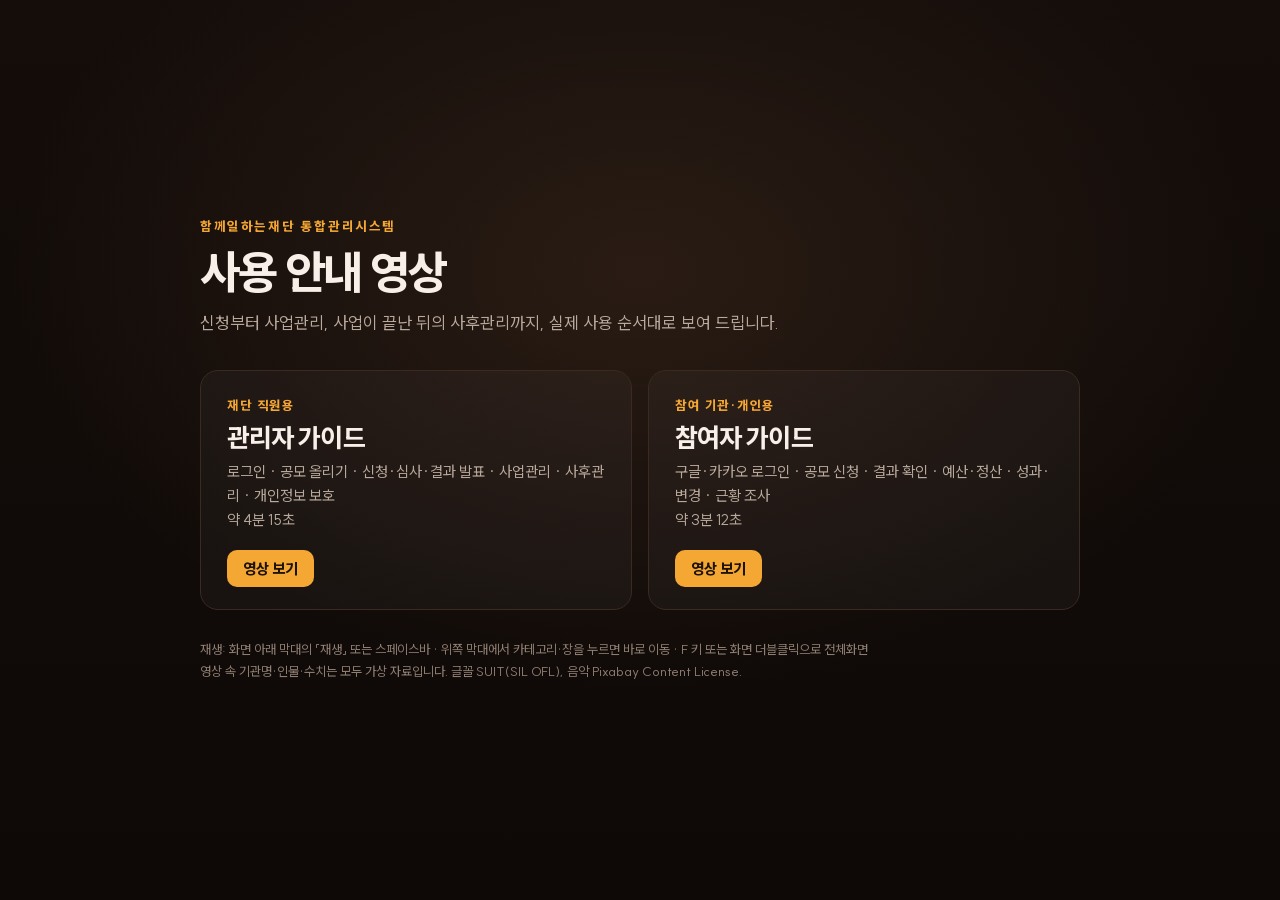
<file: index.html>
<!doctype html>
<html lang="ko"><head><meta charset="utf-8"><meta name="viewport" content="width=device-width,initial-scale=1">
<title>통합관리시스템 사용 안내 영상</title>
<meta name="description" content="함께일하는재단 통합관리시스템 관리자·참여자 사용 안내 영상">
<style>
@font-face{font-family:'SUIT';font-weight:100 900;src:url('fonts/SUIT-Variable.woff2') format('woff2-variations'),url('fonts/SUIT-Variable.woff2') format('woff2')}
*{box-sizing:border-box}
body{margin:0;min-height:100vh;background:radial-gradient(900px 600px at 50% 30%,#2a1c14,rgba(42,28,20,0) 70%),linear-gradient(180deg,#140d0a,#0e0907);color:#F7EFE8;font-family:'SUIT',sans-serif;display:flex;align-items:center;justify-content:center;padding:40px 16px}
main{width:100%;max-width:880px}
.kick{color:#F5A733;font-weight:800;letter-spacing:.2em;font-size:13px}
h1{font-size:clamp(30px,5vw,46px);font-weight:800;letter-spacing:-.045em;margin:10px 0 8px}
p.lead{color:#b9a99c;font-size:17px;line-height:1.6;margin:0 0 34px}
.grid{display:grid;grid-template-columns:repeat(auto-fit,minmax(260px,1fr));gap:16px}
a.card{display:block;text-decoration:none;color:inherit;background:rgba(255,255,255,.03);border:1px solid #3a2a22;border-radius:18px;padding:26px 26px 22px;transition:border-color .2s,transform .2s}
a.card:hover{border-color:#F5A733;transform:translateY(-2px)}
.card .t{font-size:13px;font-weight:800;color:#F5A733;letter-spacing:.12em}
.card h2{font-size:26px;font-weight:800;letter-spacing:-.035em;margin:8px 0 6px}
.card .d{color:#b9a99c;font-size:15px;line-height:1.6}
.card .go{margin-top:18px;display:inline-block;background:#F5A733;color:#1d1206;font-weight:800;border-radius:10px;padding:9px 16px;font-size:15px}
.note{margin-top:28px;color:#8f7e72;font-size:13px;line-height:1.7}
</style></head>
<body><main>
<div class="kick">함께일하는재단 통합관리시스템</div>
<h1>사용 안내 영상</h1>
<p class="lead">신청부터 사업관리, 사업이 끝난 뒤의 사후관리까지, 실제 사용 순서대로 보여 드립니다.</p>
<div class="grid">
<a class="card" href="admin.html"><div class="t">재단 직원용</div><h2>관리자 가이드</h2><div class="d">로그인 · 공모 올리기 · 신청·심사·결과 발표 · 사업관리 · 사후관리 · 개인정보 보호<br>약 4분 15초</div><span class="go">영상 보기</span></a>
<a class="card" href="participant.html"><div class="t">참여 기관·개인용</div><h2>참여자 가이드</h2><div class="d">구글·카카오 로그인 · 공모 신청 · 결과 확인 · 예산·정산 · 성과·변경 · 근황 조사<br>약 3분 12초</div><span class="go">영상 보기</span></a>
</div>
<div class="note">재생: 화면 아래 막대의 「재생」 또는 스페이스바 · 위쪽 막대에서 카테고리·장을 누르면 바로 이동 · F 키 또는 화면 더블클릭으로 전체화면<br>영상 속 기관명·인물·수치는 모두 가상 자료입니다. 글꼴 SUIT(SIL OFL), 음악 Pixabay Content License.</div>
</main></body></html>
</file>
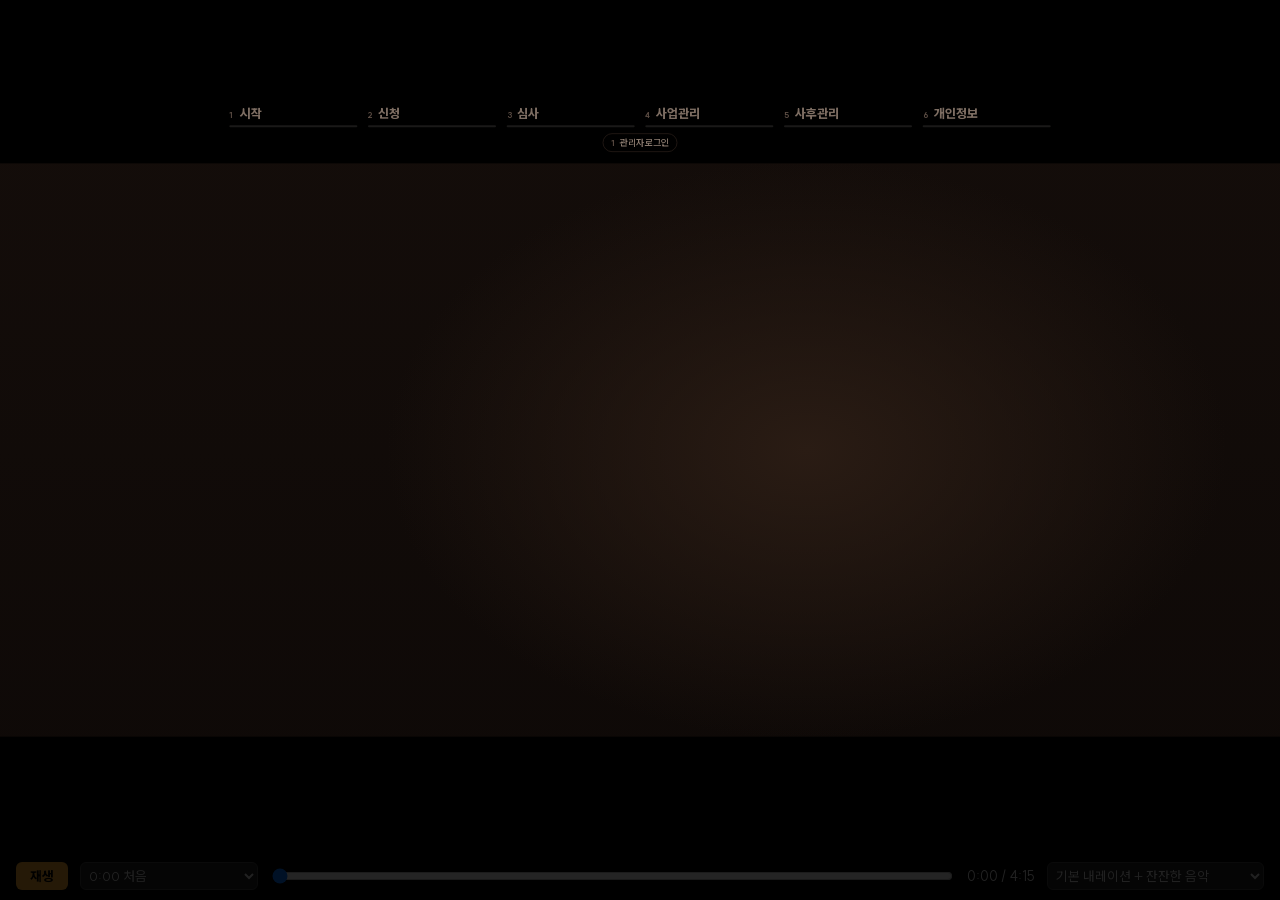
<file: admin.html>
<!doctype html>
<html lang="ko"><head><meta charset="utf-8"><meta name="viewport" content="width=device-width,initial-scale=1"><title>통합관리시스템 관리자 가이드</title>
<link rel="stylesheet" href="style.css"></head>
<body><div id="stage"></div>
<script src="engine.js"></script>
<script>
/* 관리자 가이드 v2: 숫자(정량)로 누구를 챙길지 찾고, 기록(정성)으로 왜·어떻게를 남긴다. 기관명·수치는 모두 가상 */
var V = window.V, set = V.set, show = V.show, count = V.count, seg = V.seg, lerp = V.lerp, eo = V.eo, fade = V.fade, q = V.q, qa = V.qa, el = V.el;
function tbl(h, rows, cls) { return '<table class="t ' + (cls || '') + '"><tr>' + h.map(function (x) { return '<th' + (x[0] === '>' ? ' class="r">' + x.slice(1) : '>' + x) + '</th>'; }).join('') + '</tr>' + rows.map(function (r, i) { return '<tr class="rw" data-i="' + i + '">' + r.map(function (c, j) { return '<td' + (h[j][0] === '>' ? ' class="r"' : '') + '>' + c + '</td>'; }).join('') + '</tr>'; }).join('') + '</table>'; }
var FLOW = ['공모', '신청', '심사', '사업관리', '사후관리'];

V.add(0, 7, { label: '처음', custom: V.intro('통합관리시스템 관리자 가이드', '숫자로 찾고,', '<b>기록으로 이어 갑니다.</b>', FLOW) });

/* 0. 관리자 로그인 */
V.chapter(7, 22, { kind: 'admin', nav: '', cat: '시작', no: '01 · 시작', title: '관리자 로그인', path: '관리자 사이트 > 관리자 로그인',
  core: '비밀번호 없이, 재단 구글 계정(@hamkke.org) 하나로 들어갑니다.',
  steps: [[.2, '관리자 사이트 접속', '관리자 사이트 주소로 들어가면 「관리자 로그인」 화면이 나옵니다'], [2.4, '재단 구글 계정으로 로그인', '「재단 구글 계정으로 로그인」을 누릅니다'], [4.4, '@hamkke.org 계정 선택', '구글 계정 선택 화면에서 재단 계정(@hamkke.org)을 고릅니다. 개인 계정은 들어갈 수 없습니다'], [8, '홈 화면', '로그인하면 입력 대기 업무와 일정 임박, 사후관리 미안내가 모인 홈이 열립니다'], [11.4, '내 권한 확인·신청', '시스템 관리 > 권한 신청에서 내 권한을 확인하고, 필요하면 추가 권한을 신청합니다']],
  html: '<div class="scr" style="display:flex;align-items:center;justify-content:center"><div style="width:440px;text-align:center"><div class="mut" style="font-size:15px;font-weight:700;letter-spacing:.06em;margin-bottom:6px">함께일하는재단 통합관리시스템</div><div style="font-size:30px;font-weight:800;letter-spacing:-.04em;margin-bottom:22px">관리자 로그인</div>' +
    '<div class="tile" style="padding:28px"><span class="btn" id="gl" style="display:block;font-size:17px;padding:12px">재단 구글 계정으로 로그인</span><div class="mut" style="font-size:13px;margin-top:12px">@hamkke.org 계정으로 로그인해야 합니다.</div></div></div></div>' +
    '<div class="scr" style="display:flex;align-items:center;justify-content:center"><div style="width:470px;background:#f6f3f0;color:#2a201b;border-radius:14px;padding:26px 28px;box-shadow:0 20px 60px rgba(0,0,0,.5)"><div style="font-size:14px;font-weight:700;color:#7a6d64">구글 계정</div><div style="font-size:24px;font-weight:800;margin:6px 0 4px">계정 선택</div><div style="font-size:14px;color:#7a6d64;margin-bottom:14px">통합관리시스템(으)로 이동</div>' +
    [['홍', '홍길동 (가상)', 'gildong@hamkke.org', 1], ['개', '개인 계정', 'my.personal@gmail.com', 0]].map(function (a) { return '<div class="ac" data-w="' + a[3] + '" style="display:flex;align-items:center;gap:14px;padding:12px 10px;border-top:1px solid #e3ddd8;border-radius:8px"><span style="width:38px;height:38px;border-radius:50%;background:' + (a[3] ? '#F5A733' : '#b9aea6') + ';display:flex;align-items:center;justify-content:center;font-weight:800;color:#2a201b">' + a[0] + '</span><span style="flex:1;font-size:16px;font-weight:700">' + a[1] + '<div style="font-size:14px;font-weight:500;color:#7a6d64">' + a[2] + '</div></span></div>'; }).join('') + '</div></div>' +
    '<div class="scr"><div class="h1">홍길동 님 <span class="badge">창업육성팀 · 담당</span></div><div class="grid3" id="hm">' + [['입력 대기 업무', '6건'], ['신청 검토', '2건'], ['변경 검토', '1건'], ['일정 임박(7일 이내)', '3건'], ['사후관리 미안내', '4곳'], ['성과지표 확정 대기', '2건']].map(function (k) { return '<div class="tile kpi"><div class="l">' + k[0] + '</div><div class="n" style="font-size:36px">' + k[1] + '</div></div>'; }).join('') + '</div></div>' +
    '<div class="scr"><div class="crumb">시스템 관리 > 권한 신청</div><div class="h1">권한 신청</div><div class="grid2"><div class="tile" id="my"><h3>내 권한 요약</h3><div style="font-size:17px;font-weight:600;line-height:2"><div><span class="mut">역할</span> 담당</div><div><span class="mut">담당 사업</span> 2026 지역 상생 공모</div><div><span class="mut">원문 열람</span> 없음</div></div></div><div class="tile" id="rqf"><h3>추가 권한 신청</h3><div class="lab">필요한 권한</div><div class="field" id="rk" style="margin-bottom:10px"></div><div class="lab">사유</div><div class="field" id="rr"></div><div style="text-align:right;margin-top:10px"><span class="btn" id="rb">신청</span></div><div class="mut" style="font-size:13px;margin-top:6px">권한은 총괄이 변경합니다.</div></div></div></div>',
  draw: function (pc) {
    var sc = V.screens(pc), cur = V.cursor(pc), fo = V.focus(pc), gl = q(pc, '#gl'), ac = qa(pc, '.ac'), rb = q(pc, '#rb');
    var to = V.toast(pc, '✓ 권한 신청이 접수되었습니다 · 총괄 승인 대기');
    return function (p) {
      sc(p, [[0, 0], [3.4, 1], [7.8, 2], [11.2, 3]]);
      cur(p, [[1.2, { x: 560, y: 520 }], [2.2, gl], [5.2, ac[0]], [12.8, rb]], [2.9, 6.9, 13.5]);
      ac.forEach(function (a) { set(a, 'background', a.dataset.w === '1' && p > 5.6 ? '#efe4d8' : 'transparent'); });
      fo(p, [[8.2, 11, q(pc, '#hm'), 6]]);
      V.type(q(pc, '#rk'), '열람 (사후관리 통화용)', p, 11.6, 12.2); V.type(q(pc, '#rr'), '사후관리 대상 기관 근황 통화', p, 12.2, 12.7);
      to(p, 13.6, 14.8);
    };
  } });

/* A1. 공모 올리기 */
V.chapter(22, 40, { kind: 'admin', nav: '신청', cat: '신청', no: '02 · 신청', title: '공모 올리기', path: '신청 > 사업공모',
  core: '공고 내용·포스터·모집 기간을 한 화면에 쓰고, 미리보기로 확인한 뒤 게시합니다.',
  steps: [[.2, '새 공모 작성', '신청 > 사업공모에서 「새 공모 작성」을 누릅니다 (총괄)'], [2.6, '기본정보 입력', '사업 제목, 신청 시작일·마감일, 지원 대상·규모, 모집 정원을 적습니다'], [8.4, '배너·포스터 등록', '목록에 쓰일 배너와 상세 화면 포스터 이미지를 올립니다'], [10.6, '참여자 화면 미리보기', '게시하기 전에 참여자에게 보일 화면을 그대로 확인합니다'], [14.2, '게시하기', '「게시하기」를 누르면 모집중으로 바뀌고 참여자 사이트에 열립니다']],
  html: '<div class="scr"><div class="crumb">신청 > 사업공모</div><div class="h1">사업공모 <span style="flex:1"></span><span class="btn" id="nw">새 공모 작성</span></div>' +
    tbl(['사업', '상태', '모집 기간', '>정원', '>신청'], [['<span id="nn" style="color:#F5A733;font-weight:700"></span>', '<span id="ns"></span>', '<span id="nd"></span>', '<span id="nq"></span>', '<span id="nc"></span>'], ['2026 청년 일자리 실험실', '<span class="badge a">모집중</span>', '11.03 ~ 12.17', '20', '14'], ['2026 돌봄 혁신 지원', '<span class="badge">임시저장</span>', '기간 미정', '15', '0'], ['2025 모두의 공모', '<span class="badge">마감</span>', '2025.05.26 ~ 07.11', '40', '198']]) + '</div>' +
    '<div class="scr"><div class="crumb">신청 > 사업공모 > 공모사업 등록</div><div class="h1">공모사업 등록 <span class="badge">임시저장</span></div><div style="display:grid;grid-template-columns:1fr 300px;gap:14px"><div class="tile" style="display:grid;grid-template-columns:1fr 1fr;gap:10px 14px">' +
    [['사업 제목', '2026 지역 상생 공모', 2], ['신청 시작일', '2026.11.24', 1], ['신청 마감일', '2026.12.05', 1], ['지원 대상', '지역 기반 비영리·사회적경제 조직', 2], ['지원 규모', '최대 3,000만 원', 1], ['모집 정원', '30', 1], ['수행 시작월', '2027.01', 1], ['수행 종료월', '2027.12', 1]].map(function (f) { return '<div style="grid-column:span ' + f[2] + '"><div class="lab">' + f[0] + '</div><div class="field cf" data-v="' + f[1] + '"></div></div>'; }).join('') +
    '</div><div class="tile" id="img"><div class="lab">배너 (목록 가로)</div><div class="ib" style="height:70px;border-radius:8px;border:1px dashed #4a372d;margin-bottom:12px"></div><div class="lab">포스터 (상세 세로)</div><div class="ib" style="height:210px;width:150px;border-radius:8px;border:1px dashed #4a372d"></div></div></div>' +
    '<div style="display:flex;gap:8px;justify-content:flex-end;margin-top:14px"><span class="btn g">임시저장</span><span class="btn g" id="pv">참여자 화면 미리보기</span><span class="btn" id="pb">게시하기</span></div></div>',
  draw: function (pc) {
    var sc = V.screens(pc), cur = V.cursor(pc), fo = V.focus(pc), cf = qa(pc, '.cf'), ib = qa(pc, '.ib'), nw = q(pc, '#nw'), pv = q(pc, '#pv'), pb = q(pc, '#pb');
    var md = V.modal(pc, '<div class="lab">참여자 화면 미리보기</div><div style="display:flex;gap:16px;margin-top:8px"><div style="width:130px;height:180px;border-radius:8px;background:linear-gradient(160deg,#F5A733,#7a3d12)"></div><div style="flex:1"><span class="badge a">접수 중 · D-12</span><div style="font-size:22px;font-weight:800;margin:10px 0 6px">2026 지역 상생 공모</div><div class="mut" style="font-size:14px;line-height:1.7">지역 기반 비영리·사회적경제 조직<br>최대 3,000만 원 · 2027.01 ~ 12</div><span class="btn" style="margin-top:12px">신청하기</span></div></div>');
    var to = V.toast(pc, '✓ 게시되었습니다 · 모집중');
    return function (p) {
      sc(p, [[0, 0], [2.2, 1], [15.4, 0]]);
      cur(p, [[.6, { x: 500, y: 300 }], [1.2, nw], [10.0, pv], [13.9, pb]], [1.7, 10.5, 14.4]);
      cf.forEach(function (f, i) { V.type(f, f.dataset.v, p, 2.8 + i * .65, 3.3 + i * .65); });
      ib.forEach(function (b, i) { var on = p > 8.7 + i * .5; set(b, 'background', on ? (i ? 'linear-gradient(160deg,#F5A733,#7a3d12)' : 'linear-gradient(90deg,#7a3d12,#F5A733)') : 'transparent'); set(b, 'borderStyle', on ? 'solid' : 'dashed'); });
      md.draw(p, 10.7, 13.6);
      to(p, 14.5, 16.6);
      var nr = p > 15.4;
      set(q(pc, '#nn'), 'html', nr ? '2026 지역 상생 공모' : ''); set(q(pc, '#ns'), 'html', nr ? '<span class="badge a">모집중</span>' : ''); set(q(pc, '#nd'), 'html', nr ? '11.24 ~ 12.05' : ''); set(q(pc, '#nq'), 'html', nr ? '30' : ''); set(q(pc, '#nc'), 'html', nr ? '0' : '');
      fo(p, [[8.6, 10.4, q(pc, '#img'), 6]]);
    };
  } });

/* A2. 신청서 질문 */
V.chapter(40, 56, { kind: 'admin', nav: '신청', cat: '신청', no: '03 · 신청', title: '신청서 질문 추가', path: '신청 > 사업공모 > 신청서 질문',
  core: '공모마다 꼭 묻고 싶은 질문만 넣으면, 신청서에 그대로 나타나고 답변이 모입니다.',
  steps: [[.2, '신청서 질문 열기', '공모 목록에서 그 공모의 「신청서 질문」을 엽니다'], [2.2, '질문과 답변 방식', '질문을 적고 답변 방식(짧은 답변·긴 답변·객관식)을 고릅니다'], [6.6, '보기·필수 정하기', '객관식이면 보기를 2개 이상 넣고, 필수 여부를 정합니다'], [9.8, '순서 조정', '↑ ↓ 로 순서를 바꾸면 신청 화면에 그 순서대로 나타납니다'], [12.4, '답변 확인', '신청이 들어오면 신청 상세의 「공모 질문 답변」에서 바로 봅니다']],
  html: '<div class="scr"><div class="crumb">신청 > 사업공모 > 2026 지역 상생 공모</div><div class="h1">신청서 질문 <span class="badge" id="qc">2개</span></div>' +
    '<div class="tile" id="ql" style="margin-bottom:12px">' + [['우리 지역에서 해결하고 싶은 문제는 무엇인가요?', '긴 답변 · 필수'], ['협력하고 있는 지역 기관이 있나요?', '짧은 답변 · 선택']].map(function (x, i) { return '<div style="display:flex;align-items:center;gap:12px;padding:9px 0;border-bottom:1px solid #382821;font-size:16px;font-weight:600"><span class="mut">' + (i + 1) + '</span><span style="flex:1">' + x[0] + '</span><span class="badge">' + x[1] + '</span><span class="mut">↑ ↓</span></div>'; }).join('') +
    '<div id="q3" style="display:flex;align-items:center;gap:12px;padding:9px 0;font-size:16px;font-weight:600;opacity:0"><span class="mut">3</span><span style="flex:1">사업 종료 후에도 재단 소식을 받고 싶은 분야는?</span><span class="badge a">객관식 · 필수</span><span class="mut" id="up">↑ ↓</span></div></div>' +
    '<div class="tile" id="fm"><h3>질문 추가</h3><div class="lab">질문</div><div class="field" id="qt" style="margin-bottom:10px"></div><div style="display:flex;gap:18px;align-items:flex-start"><div><div class="lab">답변 방식</div><div style="display:flex;gap:6px">' + ['짧은 답변', '긴 답변', '객관식'].map(function (x) { return '<span class="btn g am" style="padding:6px 12px">' + x + '</span>'; }).join('') + '</div></div>' +
    '<div style="flex:1"><div class="lab">보기</div><div style="display:flex;gap:6px;flex-wrap:wrap">' + ['교육', '판로', '네트워킹', '후속 공모'].map(function (x) { return '<span class="badge op" style="opacity:0;font-size:14px">' + x + '</span>'; }).join('') + '</div></div><div><div class="lab">필수 여부</div><span class="btn g" id="rq" style="padding:6px 12px">선택</span></div></div><div style="text-align:right;margin-top:12px"><span class="btn" id="ad">질문 추가</span></div></div></div>' +
    '<div class="scr"><div class="crumb">신청 > 신청현황 > 새봄협동조합</div><div class="h1">신청 상세</div><div class="tile"><h3>공모 질문 답변</h3>' + [['우리 지역에서 해결하고 싶은 문제는 무엇인가요?', '돌봄 인력이 부족해 어르신 돌봄 대기가 길어지고 있습니다. 주민을 돌봄 강사로 양성하려 합니다.'], ['협력하고 있는 지역 기관이 있나요?', '성동구 마을돌봄센터, 지역 복지관 2곳'], ['사업 종료 후에도 재단 소식을 받고 싶은 분야는?', '판로 · 후속 공모']].map(function (x) { return '<div class="an" style="padding:10px 0;border-bottom:1px solid #382821"><div class="mut" style="font-size:14px;font-weight:700">' + x[0] + '</div><div style="font-size:17px;font-weight:600;margin-top:3px">' + x[1] + '</div></div>'; }).join('') + '</div></div>',
  draw: function (pc) {
    var sc = V.screens(pc), cur = V.cursor(pc), fo = V.focus(pc), am = qa(pc, '.am'), ops = qa(pc, '.op'), rq = q(pc, '#rq'), ad = q(pc, '#ad'), q3 = q(pc, '#q3'), an = qa(pc, '.an');
    return function (p) {
      sc(p, [[0, 0], [12.4, 1]]);
      V.type(q(pc, '#qt'), '사업 종료 후에도 재단 소식을 받고 싶은 분야는?', p, 2.4, 4.4);
      cur(p, [[2.0, { x: 500, y: 450 }], [4.6, am[2]], [7.8, rq], [8.6, ad], [10.2, q(pc, '#up')]], [5.1, 8.2, 9.1, 10.7]);
      am.forEach(function (b, i) { var on = i === 2 && p > 5.1; set(b, 'background', on ? '#F5A733' : 'transparent'); set(b, 'color', on ? '#1d1206' : '#F7EFE8'); set(b, 'borderColor', on ? '#F5A733' : '#4a372d'); });
      ops.forEach(function (o, i) { set(o, 'opacity', seg(p, 6.6 + i * .3, 6.9 + i * .3)); });
      set(rq, 'html', p > 8.2 ? '필수' : '선택'); set(rq, 'color', p > 8.2 ? '#F5A733' : '#F7EFE8');
      set(q3, 'opacity', seg(p, 9.2, 9.7)); set(q(pc, '#qc'), 'html', p > 9.2 ? '3개' : '2개');
      fo(p, [[10, 12.2, q(pc, '#ql'), 6]]);
      an.forEach(function (a, i) { show(a, p, 12.8 + i * .4, 8); });
    };
  } });

/* A3. 신청 접수 */
V.chapter(56, 72, { kind: 'admin', nav: '신청', cat: '신청', no: '04 · 신청', title: '신청 접수 확인', path: '신청 > 신청현황',
  core: '접수된 신청을 한 목록에서 찾고, 상세에서 서류·금액을 확인해 심사로 넘깁니다.',
  steps: [[.2, '신청현황 목록', '신청 > 신청현황에서 접수 단계의 신청을 봅니다'], [2.6, '검색·필터', '기관명·접수번호로 검색하고 사업·단계·담당자로 걸러 냅니다'], [6, '신청 상세 확인', '접수번호·신청일·총 신청금액과 신청 서류를 확인합니다'], [10.4, '담당자 지정', '이 신청을 맡을 담당자를 정합니다'], [12.6, '심사 중으로 변경', '진행 단계를 「심사 중」으로 바꾸면 선정현황으로 넘어갑니다']],
  html: '<div class="scr"><div class="crumb">신청 > 신청현황</div><div class="h1">신청현황 <span class="badge">2026 지역 상생 공모</span></div>' +
    '<div style="display:flex;gap:8px;margin-bottom:12px" id="flt"><div class="field" style="width:300px" id="sq"><span class="mut">기관명 · 접수번호 검색</span></div><span class="field" style="font-size:15px">사업: 2026 지역 상생 공모</span><span class="field" style="font-size:15px" id="fs">전체 단계</span><span class="field" style="font-size:15px">전체 담당자</span></div>' +
    tbl(['접수번호', '기관명', '지역', '>신청금액(원)', '진행 단계', '담당'], [['2026-031', '새봄협동조합', '서울 성동구', '30,000,000', '<span class="badge a">접수 완료</span>', '미배정'], ['2026-030', '다온청년랩', '부산 동구', '25,000,000', '<span class="badge a">접수 완료</span>', '창업육성팀'], ['2026-028', '늘해랑돌봄', '광주 북구', '18,000,000', '<span class="badge">심사 중</span>', '창업육성팀'], ['2026-027', '바람길문화협동조합', '강원 춘천', '30,000,000', '<span class="badge">작성중</span>', '-']]) + '</div>' +
    '<div class="scr"><div class="crumb">신청 > 신청현황 > 새봄협동조합</div><div class="h1">신청 상세 <span class="badge" id="stg">접수 완료</span></div><div style="display:grid;grid-template-columns:1fr 1fr;gap:14px">' +
    '<div class="tile" id="bi"><h3>신청 기본정보</h3><div style="font-size:17px;font-weight:600;line-height:2.1"><div><span class="mut">접수번호</span> 2026-031</div><div><span class="mut">신청일</span> 2026.11.28</div><div><span class="mut">총 신청금액</span> 30,000,000원</div><div><span class="mut">신청 서류</span> <span class="badge ok">사업계획서.hwpx</span> <span class="badge ok">예산계획.xlsx</span></div></div></div>' +
    '<div style="display:grid;gap:14px;align-content:start"><div class="tile" id="mg"><h3>담당자</h3><div class="field" id="mv"></div></div><div class="tile" id="sg"><h3>진행 단계</h3><div style="display:flex;gap:6px;flex-wrap:wrap">' + ['접수 완료', '심사 중', '선정', '미선정'].map(function (x) { return '<span class="btn g sb" style="padding:6px 12px">' + x + '</span>'; }).join('') + '</div></div></div></div></div>',
  draw: function (pc) {
    var sc = V.screens(pc), cur = V.cursor(pc), fo = V.focus(pc), sq = q(pc, '#sq'), r0 = q(pc, '.rw'), sb = qa(pc, '.sb'), stg = q(pc, '#stg');
    var to = V.toast(pc, '✓ 단계가 「심사 중」으로 바뀌었습니다');
    return function (p) {
      sc(p, [[0, 0], [5.8, 1]]);
      if (p > 2.8) V.type(sq, '새봄', p, 3, 3.6);
      fo(p, [[2.7, 5.4, q(pc, '#flt'), 6], [6.2, 10.2, q(pc, '#bi'), 6]]);
      cur(p, [[4.2, { x: 400, y: 300 }], [4.8, q(r0, 'td')], [10.3, q(pc, '#mv')], [12.4, sb[1]]], [5.3, 10.8, 13.0]);
      V.type(q(pc, '#mv'), '창업육성팀 담당', p, 11.0, 11.8);
      var lab = p > 13.0 ? '심사 중' : '접수 완료';
      sb.forEach(function (b) { var on = b.textContent === lab; set(b, 'background', on ? '#F5A733' : 'transparent'); set(b, 'color', on ? '#1d1206' : '#F7EFE8'); set(b, 'borderColor', on ? '#F5A733' : '#4a372d'); });
      set(stg, 'html', lab); to(p, 13.1, 15.4);
    };
  } });

/* A4. 심사·선정·결과 발표 */
V.chapter(72, 94, { kind: 'admin', nav: '심사', cat: '심사', no: '05 · 심사', title: '심사·선정·결과 발표', path: '심사 > 선정현황',
  core: '선정·미선정을 정하고 「결과 발표」를 누르면, 공고와 함께 기관이 직접 결과를 확인합니다.',
  steps: [[.2, '심사 의견 기록', '선정현황에서 신청을 열어 심사 의견을 적고 저장합니다'], [4.4, '선정·미선정 결정', '진행 단계에서 「선정」 또는 「미선정」을 고릅니다'], [7.4, '결과 발표 칸 확인', '선정·미선정·심사 중 건수를 확인합니다. 심사 중이 남아 있으면 발표할 수 없습니다'], [10.4, '공고·안내문 작성', '공고 제목과 선정·미선정 안내문을 적습니다 (기본 문구 제공)'], [14.4, '결과 발표하기', '「결과 발표하기」를 누르면 기관마다 자기 결과가 공고와 함께 표시되고 안내함에도 들어갑니다'], [18.6, '발표 전엔 「심사 중」', '발표 전에는 기관 화면에 「심사 중」으로만 보여, 결과가 먼저 새지 않습니다']],
  html: '<div class="scr"><div class="crumb">심사 > 선정현황 > 새봄협동조합</div><div class="h1">신청·심사 내용 <span class="badge" id="stg">심사 중</span></div><div style="display:grid;grid-template-columns:1fr 340px;gap:14px">' +
    '<div class="tile" id="op"><h3>심사 의견</h3><div class="field" id="ot" style="min-height:120px;line-height:1.6"></div><div style="text-align:right;margin-top:10px"><span class="btn g" id="sv">저장</span></div></div>' +
    '<div class="tile" id="sg"><h3>진행 단계</h3><div style="display:flex;gap:6px;flex-wrap:wrap">' + ['심사 중', '선정', '미선정'].map(function (x) { return '<span class="btn g sb" style="padding:6px 12px">' + x + '</span>'; }).join('') + '</div></div></div></div>' +
    '<div class="scr"><div class="crumb">심사 > 선정현황</div><div class="h1">선정현황 <span class="badge">2026 지역 상생 공모</span></div>' +
    '<div class="tile" id="ra" style="border-color:rgba(245,167,51,.55)"><div style="display:flex;align-items:center;gap:14px;margin-bottom:12px"><h3 style="margin:0">결과 발표</h3><span class="badge" id="rs">발표 전</span><span style="flex:1"></span><span style="font-size:16px;font-weight:700">선정 <b style="color:#8fd0a8">30</b> · 미선정 <b>94</b> · 심사 중 <b id="rv" style="color:#f0946c">0</b></span></div>' +
    '<div class="lab">공고 제목</div><div class="field" id="nt" style="margin-bottom:10px"></div><div class="grid2"><div><div class="lab">선정 안내문</div><div class="field" id="n1" style="min-height:66px;line-height:1.5;font-size:15px"></div></div><div><div class="lab">미선정 안내문</div><div class="field" id="n2" style="min-height:66px;line-height:1.5;font-size:15px"></div></div></div>' +
    '<div style="text-align:right;margin-top:12px"><span class="btn" id="go">결과 발표하기</span></div></div>' +
    '<div class="tile" id="pvw" style="margin-top:12px;display:flex;gap:14px;align-items:center;font-size:16px;font-weight:600"><span class="mut">기관 화면</span><span class="badge" id="pv1">심사 중</span><span class="mut" id="pv2">발표 전에는 결과가 보이지 않습니다</span></div></div>',
  draw: function (pc) {
    var sc = V.screens(pc), cur = V.cursor(pc), fo = V.focus(pc), sb = qa(pc, '.sb'), sv = q(pc, '#sv'), go = q(pc, '#go'), stg = q(pc, '#stg');
    var md = V.modal(pc, '<h3 style="margin:0 0 8px;font-size:20px">결과를 발표하시겠습니까?</h3><div class="mut" style="font-size:15px;line-height:1.6">신청 기관 124곳의 화면과 안내함에 각자의 결과가 표시됩니다.</div><div style="text-align:right;margin-top:16px"><span class="btn g">취소</span> <span class="btn" id="cf">발표</span></div>');
    var cf = q(md.el, '#cf'), to = V.toast(pc, '✓ 결과가 발표되었습니다 · 124곳 안내함에 표시');
    var D1 = '2026 지역 상생 공모 선정 결과 안내', D2 = '2026 지역 상생 공모에 선정되었습니다. 사업관리에서 협약·예산 안내를 확인해 주십시오.', D3 = '아쉽게도 이번 2026 지역 상생 공모에는 선정되지 않았습니다. 관심 가져 주셔서 감사합니다.';
    return function (p) {
      sc(p, [[0, 0], [7.2, 1]]);
      V.type(q(pc, '#ot'), '지역 돌봄 인력 문제를 주민 양성으로 푸는 구조가 명확함. 협력 기관 2곳 확보.', p, .6, 3.2);
      cur(p, [[.3, { x: 400, y: 300 }], [3.4, sv], [4.8, sb[1]], [13.4, go], [15.2, cf]], [3.9, 5.3, 14.0, 15.8]);
      var lab = p > 5.3 ? '선정' : '심사 중';
      sb.forEach(function (b) { var on = b.textContent === lab; set(b, 'background', on ? '#F5A733' : 'transparent'); set(b, 'color', on ? '#1d1206' : '#F7EFE8'); set(b, 'borderColor', on ? '#F5A733' : '#4a372d'); });
      set(stg, 'html', lab); set(stg, 'cls', 'badge' + (p > 5.3 ? ' ok' : ''));
      set(q(pc, '#nt'), 'html', p > 10.6 ? D1 : ''); set(q(pc, '#n1'), 'html', p > 10.9 ? D2 : ''); set(q(pc, '#n2'), 'html', p > 11.2 ? D3 : '');
      md.draw(p, 14.1, 16.0);
      var done = p > 15.9;
      set(q(pc, '#rs'), 'html', done ? '발표 완료 · 11.30 14:00' : '발표 전'); set(q(pc, '#rs'), 'cls', 'badge' + (done ? ' ok' : ''));
      set(q(pc, '#pv1'), 'html', done ? '선정되었습니다' : '심사 중'); set(q(pc, '#pv1'), 'cls', 'badge' + (done ? ' ok' : ''));
      set(q(pc, '#pv2'), 'html', done ? '공고 제목·안내문과 함께 표시됩니다' : '발표 전에는 결과가 보이지 않습니다');
      to(p, 16.0, 18.2);
      fo(p, [[7.6, 10.2, q(pc, '#ra'), 6], [18.8, 21.6, q(pc, '#pvw'), 6]]);
    };
  } });

/* 1. 예산·정산 검토 */
V.chapter(94, 111, { kind: 'admin', nav: '사업관리', cat: '사업관리', no: '06 · 사업관리', title: '예산·정산 검토', path: '사업관리 > 예산·정산관리',
  core: '매달 하던 검토 그대로. 승인·보완 기록이 쌓여 사후관리 지표가 됩니다.',
  steps: [[.2, '검토할 달 선택', '사업관리 > 예산·정산관리에서 검토할 달을 고릅니다'], [2.6, '검토 대기 건 열기', '검토 대기 표시가 붙은 기관의 예산신청서를 엽니다'], [5.4, '산출근거·잔액 대조', '항목별 산출근거와 금액, 신청 반영 잔액을 확인합니다'], [9, '승인 또는 보완 요청', '문제가 없으면 승인, 고칠 점이 있으면 사유를 적어 보완 요청합니다'], [12.8, '제출·지연이 자동 집계', '제출일과 기한(매월 말일)이 남아 미제출·지연이 자동으로 집계됩니다']],
  html: '<div class="scr" id="s0"><div class="crumb">사업관리 > 예산·정산관리</div><div class="h1">예산·정산관리 <span class="badge">2026 지역 상생 공모</span></div>' +
    '<div class="tabs"><span>2026.09</span><span>2026.10</span><span id="m11">2026.11</span></div>' +
    tbl(['기관명', '서류', '>금액(원)', '제출일', '상태'], [['새봄협동조합', '예산신청서', '4,200,000', '11.03', '<span id="b1" class="badge a">검토 대기</span>'], ['다온청년랩', '지출결과서', '3,180,000', '11.05', '<span class="badge ok">승인</span>'], ['늘해랑돌봄', '예산신청서', '2,750,000', '11.06', '<span class="badge ok">승인</span>'], ['푸른손작업장', '지출결과서', '1,960,000', '11.08', '<span class="badge w">보완요청</span>'], ['하루공방', '예산신청서', '-', '-', '<span class="badge w">미제출</span>']]) +
    '<div id="sum" class="tile" style="margin-top:16px;display:flex;gap:30px;font-size:17px;font-weight:600"><span class="mut">11월 · 기한 11.30</span><span>제출 <b style="color:#F5A733">36</b>곳</span><span>미제출 <b style="color:#f0946c">2</b>곳</span><span>보완요청 <b>1</b>건</span></div></div>' +
    '<div class="scr" id="s1"><div class="crumb">사업관리 > 예산·정산관리 > 새봄협동조합</div><div class="h1">예산신청서 · 11월 <span class="badge a">검토 대기</span></div>' +
    '<div class="tile" id="dt">' + tbl(['목', '세목', '산출근거', '>신청액', '>잔액(신청 반영)'], [['인건비', '보수', '사업 담당 1명 × 1개월', '2,400,000', '19,200,000'], ['사업비', '교육비', '주민 교육 3회 × 400,000', '1,200,000', '8,400,000'], ['관리운영비', '인쇄비', '교육 자료 120부', '600,000', '2,100,000']]) + '</div>' +
    '<div style="display:grid;grid-template-columns:1fr auto auto;gap:12px;align-items:end;margin-top:16px"><div><div class="lab">검토 의견·보완 요청 사유</div><div class="field" id="op"></div></div><span class="btn g">보완요청</span><span class="btn" id="ok">승인</span></div></div>',
  draw: function (pc) {
    var sc = V.screens(pc), cur = V.cursor(pc), fo = V.focus(pc), to = V.toast(pc, '✓ 승인되었습니다 · 기관 화면에 바로 표시됩니다');
    var m11 = q(pc, '#m11'), r1 = q(pc, '#s0 .rw'), b1 = q(pc, '#b1'), op = q(pc, '#op'), ok = q(pc, '#ok'), dt = q(pc, '#dt'), sum = q(pc, '#sum');
    return function (p) {
      sc(p, [[0, 0], [3.4, 1], [12.4, 0]]);
      set(m11, 'cls', p > 1.2 ? 'on' : '');
      cur(p, [[.4, { x: 600, y: 300 }], [1.0, m11], [2.8, r1], [8.6, op], [10.8, ok]], [1.2, 3.1, 8.9, 11.2]);
      V.type(op, '산출근거·잔액 확인 완료', p, 9.2, 10.4);
      set(b1, 'html', p > 11.2 ? '승인' : '검토 대기'); set(b1, 'cls', 'badge ' + (p > 11.2 ? 'ok' : 'a'));
      fo(p, [[5.4, 8.6, dt, 6], [13.2, 16.6, sum, 6]]);
      to(p, 11.3, 13.0);
    };
  } });

/* 2. 성과관리 */
V.chapter(111, 125, { kind: 'admin', nav: '사업관리', cat: '사업관리', no: '07 · 사업관리', title: '성과 확인', path: '사업관리 > 성과관리',
  core: '기관이 입력한 실적이 달성률과 진척 경고로 바로 바뀝니다.',
  steps: [[.2, '기관 선택', '사업관리 > 성과관리에서 기관을 고릅니다'], [2.6, '목표 대비 실적', '지표별 목표와 실적, 달성률이 자동으로 계산됩니다'], [7, '뒤처진 지표 표시', '기간 경과율보다 진척이 늦은 지표는 따로 표시됩니다'], [10.5, '보고서로 이어짐', '목표 달성 지표 수와 달성 비율은 보고서에 그대로 모입니다']],
  html: '<div class="scr"><div class="crumb">사업관리 > 성과관리</div><div class="h1">성과관리 <span class="badge">새봄협동조합</span><span class="mut" style="font-size:15px;font-weight:600">기간 경과율 75%</span></div>' +
    '<div class="tile" style="display:grid;gap:22px;padding:24px 26px">' +
    [['지역 주민 교육 참여', 120, 96, '명'], ['일자리 연계', 10, 4, '건'], ['협력 네트워크 구축', 5, 5, '곳'], ['참여자 만족도', 90, 88, '점']].map(function (k, i) {
      return '<div class="kp" data-k="' + (k[2] / k[1]) + '" data-v="' + k[2] + '"><div style="display:flex;justify-content:space-between;align-items:center;font-size:18px;font-weight:600;margin-bottom:9px"><span>' + k[0] + (i === 1 ? ' <span class="badge w lag" style="opacity:0">진척 늦음</span>' : '') + '</span><span class="mut">실적 <b class="v" style="color:#F7EFE8">0</b> / 목표 ' + k[1] + k[3] + ' · <b class="pct" style="color:#F5A733">0%</b></span></div><div class="track" style="position:relative"><div class="fill"></div><i style="position:absolute;left:75%;top:-4px;bottom:-4px;width:2px;background:rgba(247,239,232,.35)"></i></div></div>';
    }).join('') + '</div><div class="grid3" style="margin-top:14px" id="rep"><div class="tile kpi"><div class="l">지표 수</div><div class="n">4<small>개</small></div></div><div class="tile kpi"><div class="l">목표 달성</div><div class="n">1<small>개</small></div></div><div class="tile kpi"><div class="l">달성 비율</div><div class="n">25<small>%</small></div></div></div></div>',
  draw: function (pc) {
    var ks = qa(pc, '.kp'), lag = q(pc, '.lag'), fo = V.focus(pc), rep = q(pc, '#rep');
    V.screens(pc)(0, []);
    return function (p) {
      ks.forEach(function (k, i) { var r = +k.dataset.k, a = 2.6 + i * .3, b = a + 2.6; set(q(k, '.fill'), 'width', (r * eo((p - a) / (b - a)) * 100) + '%'); count(q(k, '.v'), +k.dataset.v, p, a, b); count(q(k, '.pct'), r * 100, p, a, b, '%'); });
      set(lag, 'opacity', seg(p, 7.2, 7.8));
      show(rep, p, 10.6, 10);
      fo(p, [[7.2, 10.3, ks[1], 8], [10.8, 13.6, rep, 6]]);
    };
  } });

/* 3. 5축 진단 → 4분류 (정량) */
var AX = [['회계·행정 역량', '안정성', 3], ['자립 가능성', '안정성', 2], ['사업수행 역량', '잠재력', 3], ['성과 달성도', '잠재력', 3], ['재단 연계 관심', '잠재력', 2]];
var GUIDE = { 성장연계: '안정적이고 잠재력이 높습니다. 재단 타사업 연계, 우수사례·네트워크 허브, 모금 스토리 대상으로 권장합니다.', 집중관리: '잠재력은 높으나 안정성이 낮습니다. 멘토·회계사 연계와 분기 점검 등 후속지원을 우선 배정합니다.' };
V.chapter(125, 149, { kind: 'admin', nav: '신청', cat: '사후관리 · 정량', no: '08 · 사후관리 · 정량', title: '5축 진단으로 분류', path: '신청 > 신청현황 > 기관 상세',
  core: '다섯 항목에 미흡·보통·우수만 고르면, 필요한 후속지원이 자동으로 분류됩니다.',
  steps: [[.2, '5축 진단 칸 열기', '신청현황에서 기관을 열고 「5축 진단 · 분류」 칸을 찾습니다'], [2.4, '다섯 항목 점수 선택', '회계·행정, 자립, 사업수행, 성과, 재단 연계를 미흡·보통·우수로 고릅니다'], [9.8, '안정성·잠재력 합산', '안정성은 6점 중 5점 이상, 잠재력은 9점 중 7점 이상이면 「높음」입니다'], [13.4, '4분류 자동 판정', '두 점수로 성장연계·집중관리·일반 모니터링·관찰 중 하나가 정해집니다'], [16.4, '분류별 대응 지침', '분류마다 다음에 할 후속지원이 함께 안내됩니다'], [19.8, '점수가 바뀌면 분류도', '회계·행정이 미흡으로 바뀌면 집중관리가 되고 멘토·회계사 연계가 권장됩니다']],
  html: '<div class="scr"><div class="crumb">신청 > 신청현황 > 기관 상세</div><div class="h1">새봄협동조합 <span class="badge">5축 진단 · 분류</span></div>' +
    '<div style="display:grid;grid-template-columns:520px 1fr;gap:16px"><div class="tile" id="ax">' + AX.map(function (a, i) {
      return '<div class="axr" style="display:flex;align-items:center;justify-content:space-between;padding:10px 0;border-bottom:1px solid #382821"><span style="font-size:18px;font-weight:700">' + a[0] + '<br><span class="mut" style="font-size:13px;font-weight:600">' + a[1] + '</span></span><span style="display:flex;gap:6px">' + ['미흡', '보통', '우수'].map(function (l, v) { return '<span class="op btn g" data-v="' + (v + 1) + '" style="padding:7px 13px;font-size:15px">' + l + '</span>'; }).join('') + '</span></div>';
    }).join('') + '<div class="mut" style="font-size:13px;margin-top:10px">담당자가 분류를 직접 지정하면 자동 판정보다 우선합니다.</div></div>' +
    '<div style="display:grid;gap:14px;align-content:start"><div class="grid2"><div class="tile kpi" id="g1"><div class="l">안정성</div><div class="n"><span id="st">0</span><small>/ 6점 · 5점 이상 높음</small></div></div><div class="tile kpi" id="g2"><div class="l">잠재력</div><div class="n"><span id="po">0</span><small>/ 9점 · 7점 이상 높음</small></div></div></div>' +
    '<div class="tile" id="mx"><div style="display:grid;grid-template-columns:90px 1fr 1fr;gap:8px;font-size:15px;font-weight:700;text-align:center"><span></span><span class="mut">잠재력 높음</span><span class="mut">잠재력 낮음</span><span class="mut" style="align-self:center">안정성<br>높음</span><span class="cl" data-c="성장연계"><i style="display:inline-block;width:12px;height:12px;border-radius:50%;background:#F5A733;margin-right:6px;vertical-align:0"></i>성장연계</span><span class="cl" data-c="일반 모니터링"><i style="display:inline-block;width:12px;height:12px;border-radius:50%;background:#8fd0a8;margin-right:6px;vertical-align:0"></i>일반 모니터링</span><span class="mut" style="align-self:center">안정성<br>낮음</span><span class="cl" data-c="집중관리"><i style="display:inline-block;width:12px;height:12px;border-radius:50%;background:#e8c85a;margin-right:6px;vertical-align:0"></i>집중관리</span><span class="cl" data-c="관찰"><i style="display:inline-block;width:12px;height:12px;border-radius:50%;background:#cfc4bb;margin-right:6px;vertical-align:0"></i>관찰</span></div></div>' +
    '<div class="tile" id="gd" style="border-left:3px solid #F5A733"><div class="lab">현재 분류 · 대응 지침</div><div id="gt" style="font-size:18px;font-weight:600;line-height:1.55"></div></div></div></div></div>',
  draw: function (pc) {
    var cur = V.cursor(pc), fo = V.focus(pc), rows = qa(pc, '.axr'), st = q(pc, '#st'), po = q(pc, '#po'), cls = qa(pc, '.cl'), gt = q(pc, '#gt'), mx = q(pc, '#mx'), gd = q(pc, '#gd'), g1 = q(pc, '#g1'), g2 = q(pc, '#g2');
    V.screens(pc)(0, []);
    cls.forEach(function (c) { c.style.padding = '18px 6px'; c.style.borderRadius = '10px'; c.style.border = '1px solid #382821'; });
    var CT = [3.0, 4.3, 5.6, 6.9, 8.2], keys = [[2.4, { x: 300, y: 200 }]], clicks = [];
    rows.forEach(function (r, i) { keys.push([CT[i] - .5, qa(r, '.op')[AX[i][2] - 1]]); clicks.push(CT[i]); });
    keys.push([20.0, qa(rows[0], '.op')[0]]); clicks.push(20.5);
    return function (p) {
      cur(p, keys, clicks);
      var sc = AX.map(function (a, i) { return p > CT[i] ? a[2] : 0; }); if (p > 20.5) sc[0] = 1;
      rows.forEach(function (r, i) { qa(r, '.op').forEach(function (o) { var on = +o.dataset.v === sc[i]; set(o, 'background', on ? '#F5A733' : 'transparent'); set(o, 'color', on ? '#1d1206' : '#F7EFE8'); set(o, 'borderColor', on ? '#F5A733' : '#4a372d'); }); });
      var S = sc[0] + sc[1], P = sc[2] + sc[3] + sc[4], k = seg(p, 9.9, 11.2), filled = sc.every(function (v) { return v > 0; });
      set(st, 'html', String(p > 20.5 ? S : Math.round(S * k))); set(po, 'html', String(Math.round(P * k)));
      var lab = !filled || p < 13.4 ? '' : (S >= 5 ? (P >= 7 ? '성장연계' : '일반 모니터링') : (P >= 7 ? '집중관리' : '관찰'));
      cls.forEach(function (c) { var on = c.dataset.c === lab; set(c, 'background', on ? 'rgba(245,167,51,.16)' : 'transparent'); set(c, 'borderColor', on ? '#F5A733' : '#382821'); set(c, 'color', on ? '#F7EFE8' : '#9c8a7d'); });
      set(gt, 'html', p > 16.4 && lab ? '<b style="color:#F5A733">' + lab + '</b>: ' + GUIDE[lab] : '<span class="mut">5축 진단을 모두 입력하면 자동으로 분류됩니다.</span>');
      fo(p, [[2.4, 9.4, q(pc, '#ax'), 6], [9.9, 13.2, g1.parentNode, 6], [13.5, 16.2, mx, 6], [16.5, 19.7, gd, 6], [20.7, 23.6, gd, 6]]);
    };
  } });

/* 4. 사후관리 대상 (정량 지표) */
V.chapter(149, 167, { kind: 'admin', nav: '사후관리', cat: '사후관리 · 정량', no: '09 · 사후관리 · 정량', title: '연락할 기관 찾기', path: '사후관리 > 사후관리',
  core: '숫자가 먼저 「누구에게 연락할지」를 알려 줍니다.',
  steps: [[.2, '지표 4개 확인', '대상 기관, 30일 이상 연락 없음, 지연 제출, 설문 미응답이 먼저 보입니다'], [5, '연락이 끊긴 기관 찾기', '마지막 연락이 오래된 기관이 목록에서 바로 드러납니다'], [9.5, '지연·미응답도 함께', '제출 지연과 설문 미응답을 같은 줄에서 확인합니다'], [13.5, '기관 상세 열기', '먼저 연락할 기관을 열어 상세 기록으로 들어갑니다']],
  html: '<div class="scr"><div class="crumb">사후관리 > 사후관리</div><div class="h1">사후관리 대상</div><div class="grid4" style="margin-bottom:16px" id="kp">' +
    [['대상 기관', 38, ''], ['30일 이상 연락 없음', 7, ' hot'], ['지연 제출 기관', 5, ''], ['설문 미응답 기관', 9, '']].map(function (k) { return '<div class="tile kpi' + k[2] + '"><div class="l">' + k[0] + '</div><div class="n"><span class="c" data-v="' + k[1] + '">0</span><small>곳</small></div></div>'; }).join('') + '</div>' +
    tbl(['기관명', '참여 사업', '마지막 연락', '제출 지연', '설문'], [['하루공방', '2025 모두의 공모', '<b style="color:#f0946c">47일 전</b>', '3건 · 최대 12일', '<span class="badge w">미응답</span>'], ['푸른손작업장', '2025 모두의 공모', '<b style="color:#f0946c">39일 전</b>', '지연 없음', '<span class="badge ok">응답</span>'], ['온기마을사회적협동조합', '2025 모두의 공모', '<b style="color:#f0946c">33일 전</b>', '1건 · 최대 4일', '<span class="badge w">미응답</span>'], ['새봄협동조합', '2025 모두의 공모 외 1', '12일 전', '지연 없음', '<span class="badge ok">응답</span>'], ['다온청년랩', '2025 모두의 공모', '8일 전', '지연 없음', '<span class="badge ok">응답</span>']]) + '</div>',
  draw: function (pc) {
    var ks = qa(pc, '.kpi'), rs = qa(pc, '.rw'), fo = V.focus(pc), cur = V.cursor(pc);
    V.screens(pc)(0, []);
    return function (p) {
      ks.forEach(function (k, i) { count(q(k, '.c'), +q(k, '.c').dataset.v, p, .6 + i * .25, 3.2 + i * .25); });
      rs.forEach(function (r, i) { show(r, p, 1.2 + i * .15, 8); });
      fo(p, [[.6, 4.8, q(pc, '#kp'), 6], [5.2, 9.3, rs[0].parentNode, 4], [9.7, 13.2, rs[0], 4]]);
      cur(p, [[13.6, { x: 700, y: 600 }], [14.6, q(rs[0], 'td')]], [15.4]);
      set(rs[0], 'background', p > 15.4 ? 'rgba(245,167,51,.1)' : 'transparent');
    };
  } });

/* 5. 사후관리 기록 (정성) */
V.chapter(167, 187, { kind: 'admin', nav: '사후관리', cat: '사후관리 · 정성', no: '10 · 사후관리 · 정성', title: '통화하고 기록 남기기', path: '사후관리 > 사후관리 > 기관 상세',
  core: '숫자가 「누구」를 알려 주면, 기록은 「왜·어떻게」를 남깁니다.',
  steps: [[.2, '상세의 숫자 확인', '제출 지연 건수·최대·평균 일수와 마지막 연락일을 확인합니다'], [4, '사후관리 기록 추가', '통화나 방문 뒤 「사후관리 기록 추가」에 날짜와 내용을 적습니다'], [11, '저장하면 최신순으로', '기록은 최신순으로 쌓이고 마지막 연락일이 오늘로 바뀝니다'], [15, '수정·삭제 이력 보존', '변경 전 내용과 삭제 이력은 남고, 서술은 권한 있는 사람만 봅니다']],
  html: '<div class="scr"><div class="crumb">사후관리 > 사후관리 > 기관 상세</div><div class="h1">하루공방 <span class="badge">사회적기업 · 경기 수원</span></div>' +
    '<div class="grid3" id="nums" style="margin-bottom:14px"><div class="tile kpi"><div class="l">제출 지연</div><div class="n" style="font-size:30px">3<small>건 · 최대</small> 12<small>일 · 평균</small> 6<small>일</small></div></div><div class="tile kpi"><div class="l">마지막 연락</div><div class="n" id="lc" style="font-size:30px"></div></div><div class="tile kpi"><div class="l">분류</div><div class="n" style="font-size:30px"><i style="display:inline-block;width:12px;height:12px;border-radius:50%;background:#e8c85a;margin-right:6px;vertical-align:0"></i>집중관리</div></div></div>' +
    '<div style="display:grid;grid-template-columns:1fr 1fr;gap:14px"><div class="tile" id="fm"><h3>사후관리 기록 추가</h3><div class="lab">날짜</div><div class="field" style="margin-bottom:10px">2026.11.23</div><div class="lab">내용</div><div class="field" id="tx" style="min-height:132px;line-height:1.6;white-space:normal"></div><div style="text-align:right;margin-top:10px"><span class="btn" id="sv">기록 추가</span></div></div>' +
    '<div class="tile" id="ls"><h3>사후관리 기록 (최신순)</h3><div id="nw" style="opacity:0;padding:10px 0;border-bottom:1px solid #382821;font-size:16px;line-height:1.55"><span class="badge a">새 기록</span> <b>11.23</b> · 창업육성팀 담당<br>근황 통화: 공방 2호점 준비 중, 판로 연계 희망. 12월 얼라이언스 모임 안내.</div>' +
    '<div style="padding:10px 0;border-bottom:1px solid #382821;font-size:16px;line-height:1.55"><b>10.07</b> · 창업육성팀 담당<br>결과보고 후 통화: 인력 1명 감원, 회계 부담 호소.</div><div style="padding:10px 0;font-size:16px;line-height:1.55"><b>09.02</b> · 만족도 조사 응답 4점<br><span class="mut" style="font-size:14px">수정됨 · 변경 전 내용 보존</span></div></div></div></div>',
  draw: function (pc) {
    var cur = V.cursor(pc), fo = V.focus(pc), tx = q(pc, '#tx'), sv = q(pc, '#sv'), nw = q(pc, '#nw'), lc = q(pc, '#lc');
    V.screens(pc)(0, []);
    var to = V.toast(pc, '✓ 기록이 추가되었습니다');
    return function (p) {
      fo(p, [[.4, 3.8, q(pc, '#nums'), 6], [11.3, 14.8, q(pc, '#ls'), 6], [15.2, 19.4, q(pc, '#ls'), 6]]);
      cur(p, [[4, { x: 500, y: 300 }], [4.8, tx], [9.9, sv]], [5.2, 10.4]);
      V.type(tx, '근황 통화: 공방 2호점 준비 중, 판로 연계 희망. 12월 얼라이언스 모임 안내.', p, 5.6, 9.8);
      if (p > 9.9 && p < 10.6) set(sv, 'boxShadow', '0 0 0 3px rgba(245,167,51,.5)'); else set(sv, 'boxShadow', 'none');
      set(nw, 'opacity', seg(p, 10.6, 11.2)); set(nw, 'transform', 'translateY(' + ((1 - seg(p, 10.6, 11.2)) * -14) + 'px)');
      set(lc, 'html', p > 10.6 ? '<span style="color:#8fd0a8">오늘</span>' : '<span style="color:#f0946c">47일 전</span>');
      to(p, 10.6, 12.4);
    };
  } });

/* 6. 근황 조사 (정량 + 정성) */
V.chapter(187, 209, { kind: 'admin', nav: '사후관리', cat: '사후관리 · 정량+정성', no: '11 · 사후관리 · 정량 + 정성', title: '근황 조사 보내고 받기', path: '사후관리 > 조사·설문',
  core: '만족도 점수(숫자)와 근황(글)을 한 번에 묻고, 한 곳에서 받습니다.',
  steps: [[.2, '조사·설문 만들기', '사후관리 > 조사·설문에서 새 조사를 만듭니다'], [2.4, '종류·제목·기한', '근황 조사를 고르고 제목과 응답 기한을 적습니다'], [5.8, '점수 문항 + 서술 문항', '만족도 점수 문항과 근황을 적는 서술 문항을 함께 넣습니다'], [8.8, '받는 곳 확인 후 시작', '수신거부·탈퇴 기관은 자동으로 빠지고, 참여 기관 안내함에 표시됩니다'], [12, '응답은 숫자와 글로', '응답 수와 평균 점수는 자동 집계되고, 서술 응답은 기관별로 모입니다'], [17.6, '미응답 안내 후 마감', '미응답 기관에 다시 안내한 기록을 남기고, 기한이 되면 마감합니다']],
  html: '<div class="scr"><div class="crumb">사후관리 > 조사·설문</div><div class="h1">조사·설문 만들기</div><div style="display:grid;gap:12px">' +
    '<div class="grid3"><div><div class="lab">종류</div><div class="field" id="kd"></div></div><div><div class="lab">제목</div><div class="field" id="tt"></div></div><div><div class="lab">응답 기한</div><div class="field" id="dl"></div></div></div>' +
    '<div class="tile" id="qs"><h3>질문</h3><div class="qq" style="padding:10px 0;border-bottom:1px solid #382821;font-size:17px;font-weight:600">1. 지원받은 사업에 얼마나 만족하시나요? <span class="badge a">점수 1~5점</span></div><div class="qq" style="padding:10px 0;font-size:17px;font-weight:600">2. 지금 기관의 근황을 자유롭게 적어 주세요. <span class="badge">서술</span></div></div>' +
    '<div class="tile" id="rc" style="display:flex;align-items:center;justify-content:space-between;font-size:18px;font-weight:600"><span>받는 곳 <b style="color:#F5A733">35곳</b> <span class="mut">· 수신거부·탈퇴 제외 3곳</span></span><span class="btn" id="go">조사 시작</span></div></div></div>' +
    '<div class="scr"><div class="crumb">사후관리 > 조사·설문 > 2026 하반기 근황 조사</div><div class="h1">응답 현황 <span class="badge a" id="stt">진행 중</span></div><div style="display:grid;grid-template-columns:320px 1fr;gap:14px">' +
    '<div style="display:grid;gap:14px;align-content:start"><div class="tile kpi" id="k1"><div class="l">응답</div><div class="n"><span id="rn">0</span><small>/ 35곳</small></div></div><div class="tile kpi" id="k2"><div class="l">평균 만족도</div><div class="n"><span id="av">0.0</span><small>/ 5점</small></div><div style="display:flex;gap:6px;align-items:flex-end;height:60px;margin-top:8px">' + [1, 2, 4, 12, 12].map(function (v, i) { return '<div style="flex:1;text-align:center"><div class="hb" data-v="' + v + '" style="height:0;background:#F5A733;border-radius:4px 4px 0 0"></div><div class="mut" style="font-size:12px">' + (i + 1) + '</div></div>'; }).join('') + '</div></div></div>' +
    '<div style="display:grid;gap:14px;align-content:start"><div class="tile" id="nr"><h3>서술 응답</h3>' + [['새봄협동조합', '교육 수료생 6명이 마을 돌봄 강사로 활동 중입니다.'], ['다온청년랩', '내년에는 지역 기업과 공동 프로젝트를 준비하고 있습니다.'], ['하루공방', '2호점 준비 중인데 판로 연계 정보가 필요합니다.']].map(function (r) { return '<div class="ans" style="padding:9px 0;border-bottom:1px solid #382821;font-size:16px;line-height:1.5"><b>' + r[0] + '</b><br>' + r[1] + '</div>'; }).join('') + '</div>' +
    '<div class="tile" id="un" style="display:flex;align-items:center;gap:12px;font-size:17px;font-weight:600"><span>미응답 <b style="color:#f0946c">4곳</b></span><span style="flex:1"></span><span class="btn g" id="re">미응답 기관 안내 기록</span><span class="btn" id="cl">마감하기</span></div></div></div></div>',
  draw: function (pc) {
    var sc = V.screens(pc), cur = V.cursor(pc), fo = V.focus(pc), go = q(pc, '#go'), rn = q(pc, '#rn'), av = q(pc, '#av'), hb = qa(pc, '.hb'), ans = qa(pc, '.ans'), stt = q(pc, '#stt'), re = q(pc, '#re'), cl = q(pc, '#cl');
    return function (p) {
      sc(p, [[0, 0], [11.6, 1]]);
      V.type(q(pc, '#kd'), '근황 조사', p, 2.5, 3.0); V.type(q(pc, '#tt'), '2026 하반기 근황 조사', p, 3.2, 4.4); V.type(q(pc, '#dl'), '2026.12.15', p, 4.6, 5.3);
      fo(p, [[5.9, 8.6, q(pc, '#qs'), 6], [8.9, 10.6, q(pc, '#rc'), 6], [12.2, 15.2, q(pc, '#k1').parentNode, 6], [15.3, 17.4, q(pc, '#nr'), 6], [17.8, 21.4, q(pc, '#un'), 6]]);
      cur(p, [[9.2, { x: 700, y: 500 }], [10.2, go], [18.2, re], [20.0, cl]], [10.7, 18.8, 20.5]);
      var k = eo((p - 12.2) / 3); count(rn, 31, p, 12.2, 15.2); set(av, 'html', (4.3 * k).toFixed(1));
      hb.forEach(function (h) { set(h, 'height', (+h.dataset.v * 4 * k) + 'px'); });
      ans.forEach(function (a, i) { show(a, p, 15.4 + i * .4, 8); });
      set(stt, 'html', p > 20.5 ? '마감' : '진행 중'); set(stt, 'cls', 'badge ' + (p > 20.5 ? '' : 'a'));
    };
  } });

/* 7. 보고서 · 사후관리 판단 */
V.chapter(209, 225, { kind: 'admin', nav: '사업관리', cat: '사후관리 · 보고', no: '12 · 사후관리 · 보고', title: '보고서로 한 번에', path: '사업관리 > 보고서',
  core: '분류별 기관 수와 챙길 기관 목록이 보고서에 자동으로 모입니다.',
  steps: [[.2, '보고서 열기', '사업관리 > 보고서에서 사업을 고릅니다'], [2.8, '분류별 기관 수', '5축 진단 분류별로 몇 곳인지 바로 보입니다'], [6.8, '챙길 기관 목록', '정산 부실, 후속관리 지연, 결과보고 반려 기관이 따로 모입니다'], [11.4, '기록 현황', '사후관리 기록이 있는 곳과 기록이 필요한 곳이 함께 집계됩니다']],
  html: '<div class="scr"><div class="crumb">사업관리 > 보고서</div><div class="h1">보고서 <span class="badge">2025 모두의 공모</span></div><div class="tile"><h3>3. 사후관리 판단</h3><div id="rc" style="font-size:17px;font-weight:600;margin-bottom:14px">기록 등록 <b style="color:#F5A733">32</b>건 · 기록 필요 <b style="color:#f0946c">6</b>건</div>' +
    '<div class="lab">5축 진단 분류</div><div id="cls" style="display:flex;gap:10px;margin-bottom:18px">' + [['<i style="display:inline-block;width:12px;height:12px;border-radius:50%;background:#F5A733;margin-right:6px;vertical-align:0"></i>성장연계', 9], ['<i style="display:inline-block;width:12px;height:12px;border-radius:50%;background:#e8c85a;margin-right:6px;vertical-align:0"></i>집중관리', 8], ['<i style="display:inline-block;width:12px;height:12px;border-radius:50%;background:#8fd0a8;margin-right:6px;vertical-align:0"></i>일반 모니터링', 14], ['<i style="display:inline-block;width:12px;height:12px;border-radius:50%;background:#cfc4bb;margin-right:6px;vertical-align:0"></i>관찰', 5], ['미분류', 2]].map(function (c) { return '<div class="tile cc" style="padding:12px 16px;font-size:16px;font-weight:700">' + c[0] + ' <b class="cn" data-v="' + c[1] + '" style="font-size:22px;margin-left:6px;color:#F5A733">0</b></div>'; }).join('') + '</div>' +
    '<div class="grid3" id="iss">' + [['정산 부실', '보완 요청 또는 정산 최하 등급', ['푸른손작업장']], ['후속관리 지연', '다음 접촉 예정일이 지난 건', ['하루공방 (11.10)', '온기마을사회적협동조합 (11.15)']], ['결과보고 반려', '보완 후 재제출 대기 중', ['바람길문화협동조합']]].map(function (c) { return '<div class="tile" style="background:#1d1410"><h3 style="margin-bottom:4px">' + c[0] + '</h3><div class="mut" style="font-size:13px;margin-bottom:8px">' + c[1] + '</div>' + c[2].map(function (n) { return '<div style="font-size:16px;font-weight:600;padding:4px 0">· ' + n + '</div>'; }).join('') + '</div>'; }).join('') + '</div></div></div>',
  draw: function (pc) {
    var fo = V.focus(pc), cn = qa(pc, '.cn'), cc = qa(pc, '.cc');
    V.screens(pc)(0, []);
    return function (p) {
      cc.forEach(function (c, i) { show(c, p, 2.8 + i * .15, 8); }); cn.forEach(function (c) { count(c, +c.dataset.v, p, 3, 5); });
      show(q(pc, '#iss'), p, 6.8, 10);
      fo(p, [[3, 6.6, q(pc, '#cls'), 6], [7, 11.2, q(pc, '#iss'), 6], [11.6, 15, q(pc, '#rc'), 6]]);
    };
  } });

/* 8. 개인정보 */
V.chapter(225, 243, { kind: 'admin', nav: '사후관리', cat: '개인정보', no: '13 · 개인정보 보호', title: '원문은 필요할 때만', path: '사후관리 > 참여자 데이터 > 참여자 정보',
  core: '원문과 서술은 권한 있는 사람만, 10분만, 기록을 남기고 봅니다.',
  steps: [[.2, '마스킹으로 확인', '연락처·이메일은 평소 마스킹으로 보입니다'], [3, '원문 보기 → 비밀번호', '「원문 보기」를 누르고 본인 열람 비밀번호를 입력합니다'], [7, '10분 열람 허가', '「열람 허가 받기」를 누르면 10분 동안만 원문이 보입니다'], [11, '화면에서 지우기', '다 봤으면 「화면에서 지우기」로 바로 닫습니다'], [13.6, '접근 기록에 남음', '누가 언제 무엇을 봤는지 시스템 관리 > 접근 기록에 남습니다']],
  html: '<div class="scr"><div class="crumb">사후관리 > 참여자 데이터 > 참여자 정보</div><div class="h1">하루공방 <span class="badge">대표자 정보</span></div>' +
    '<div class="tile" id="pv" style="font-size:18px;display:grid;grid-template-columns:110px 1fr auto;gap:12px 16px;align-items:center"><span class="mut">연락처</span><span id="v1" style="font-family:monospace;font-size:21px">010-****-****</span><span id="ob" class="btn g">원문 보기</span><span class="mut">이메일</span><span id="v2" style="font-family:monospace;font-size:21px">ha****@****.kr</span><span id="er" class="btn g" style="opacity:0">화면에서 지우기</span></div>' +
    '<div id="pm" class="tile" style="margin-top:12px;font-size:17px;font-weight:700;color:#F5A733;opacity:0">열람이 허가되었습니다 (14:12까지) <span id="tm" class="mut" style="font-weight:600"></span></div>' +
    '<div class="tile" id="lg" style="margin-top:12px"><h3>접근 기록</h3>' + tbl(['시각', '열람자', '대상', '항목', '사유'], [['11.23 14:02', '창업육성팀 담당', '하루공방', '연락처·이메일', '근황 통화']]) + '</div></div>',
  draw: function (pc) {
    V.screens(pc)(0, []);
    var cur = V.cursor(pc), fo = V.focus(pc), ob = q(pc, '#ob'), er = q(pc, '#er'), v1 = q(pc, '#v1'), v2 = q(pc, '#v2'), pm = q(pc, '#pm'), tm = q(pc, '#tm'), lg = q(pc, '#lg'), lr = q(pc, '#lg .rw');
    var md = V.modal(pc, '<h3 style="margin:0 0 6px;font-size:20px">열람 비밀번호</h3><div class="mut" style="font-size:14px;margin-bottom:12px">열람 비밀번호를 입력하면 10분 동안 원문 보기가 열립니다.<br>5번 틀리면 15분 동안 잠깁니다.</div><div class="field" id="dots" style="letter-spacing:.3em"></div><div style="text-align:right;margin-top:14px"><span class="btn" id="ag">열람 허가 받기</span></div>');
    var dots = q(md.el, '#dots'), ag = q(md.el, '#ag');
    return function (p) {
      md.draw(p, 3.6, 7.6);
      set(dots, 'html', '●'.repeat(Math.round(8 * V.clamp((p - 4.4) / 1.4))));
      var open = p > 7.1 && p < 11.6;
      cur(p, [[2.2, { x: 700, y: 400 }], [2.8, ob], [6.2, ag], [10.6, er]], [3.3, 7.0, 11.2]);
      set(v1, 'html', open ? '010-0000-0000 <span class="mut" style="font-size:13px;font-family:SUIT">(가상)</span>' : '010-****-****');
      set(v2, 'html', open ? 'haru@example.kr' : 'ha****@****.kr');
      set(er, 'opacity', open ? 1 : 0); set(pm, 'opacity', open ? 1 : 0);
      set(tm, 'html', '· 남은 시간 ' + (9 - Math.floor(Math.max(0, p - 7.1) / 4.5 * 1)) + ':' + ('0' + (59 - Math.floor((Math.max(0, p - 7.1) * 13) % 60))).slice(-2));
      fo(p, [[.4, 2.6, q(pc, '#pv'), 6], [13.8, 17.4, lg, 6]]);
      set(lr, 'background', 'rgba(245,167,51,' + (.12 * seg(p, 13.8, 14.4)) + ')');
    };
  } });

V.add(243, 255, { label: '마무리', custom: V.outro(FLOW, '숫자로 찾고, 기록으로 이어 가는', '<b>지원 이후의 관계.</b>', '함께일하는재단 통합관리시스템') });

window.MUSIC = 'narration/admin_step_music.m4a?v=2'; window.TRACKS = [['기본 내레이션 + 잔잔한 음악', 'narration/admin_step_music.m4a?v=2'], ['기본 내레이션만 (음악 없음)', 'narration/admin_step.m4a?v=1'], ['애니메이션 내레이션만 (음악 없음)', 'narration/admin_step_ani.m4a?v=1'], ['이전 기본 내레이션', 'narration/admin_ko.m4a?v=1'], ['이전 애니메이션 내레이션', 'narration/admin_ani_ko.m4a?v=1']];
V.start();
</script></body></html>
</file>
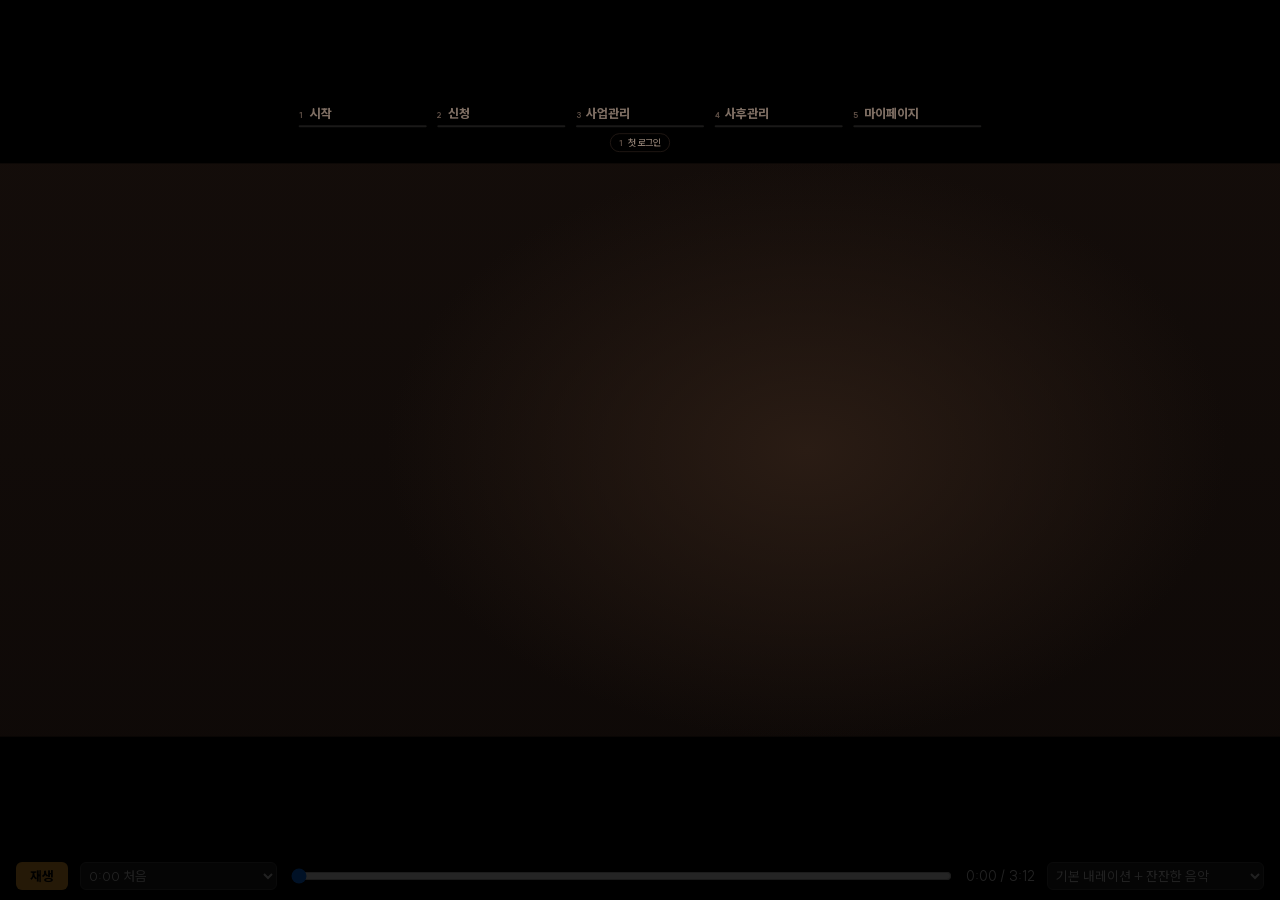
<file: participant.html>
<!doctype html>
<html lang="ko"><head><meta charset="utf-8"><meta name="viewport" content="width=device-width,initial-scale=1"><title>통합관리시스템 참여자 가이드</title>
<link rel="stylesheet" href="style.css"></head>
<body><div id="stage"></div>
<script src="engine.js"></script>
<script>
/* 참여자 가이드 v2: 내가 낸 숫자와 글이 사업 이후의 관계로 이어진다. 기관명·수치는 모두 가상 */
var V = window.V, set = V.set, show = V.show, count = V.count, seg = V.seg, lerp = V.lerp, eo = V.eo, fade = V.fade, q = V.q, qa = V.qa, el = V.el;
function tbl(h, rows) { return '<table class="t"><tr>' + h.map(function (x) { return '<th' + (x[0] === '>' ? ' class="r">' + x.slice(1) : '>' + x) + '</th>'; }).join('') + '</tr>' + rows.map(function (r) { return '<tr class="rw">' + r.map(function (c, j) { return '<td' + (h[j][0] === '>' ? ' class="r"' : '') + '>' + c + '</td>'; }).join('') + '</tr>'; }).join('') + '</table>'; }
var TABS = ['예산·정산', '성과관리', '변경 관리', '평가', '일정·공문', '서식·양식'];
function tabs(on) { return '<div class="tabs">' + TABS.map(function (t) { return '<span class="tb' + (t === on ? ' on' : '') + '">' + t + '</span>'; }).join('') + '</div>'; }
var STAGES = ['신청', '심사', '사업 진행', '종료', '사후관리'];
function stepper() { return '<div class="stp" style="position:relative;height:84px;margin:4px 30px 0"><div style="position:absolute;left:0;right:0;top:16px;height:2px;background:rgba(247,239,232,.12)"></div><div class="sf" style="position:absolute;left:0;top:16px;height:2px;width:0;background:#F5A733;box-shadow:0 0 12px #F5A733"></div>' + STAGES.map(function (s, i) { var x = i * 25; return '<div class="sd" style="position:absolute;left:' + x + '%;top:8px;width:18px;height:18px;margin-left:-9px;border-radius:50%;border:2px solid rgba(247,239,232,.3);background:#2a1b13"></div><div class="sl" style="position:absolute;left:' + x + '%;top:42px;width:150px;margin-left:-75px;text-align:center;font-size:17px;font-weight:600;color:#9c8a7d">' + s + '</div>'; }).join('') + '</div>'; }
function drawStepper(root, k, glowLast) {
  set(q(root, '.sf'), 'width', (k * 100) + '%');
  qa(root, '.sd').forEach(function (d, i) { var on = k >= i / 4 - .001; set(d, 'background', on ? '#F5A733' : '#2a1b13'); set(d, 'borderColor', on ? '#F5A733' : 'rgba(247,239,232,.3)'); set(d, 'boxShadow', on && i === 4 && glowLast ? '0 0 22px #F5A733' : 'none'); });
  qa(root, '.sl').forEach(function (d, i) { set(d, 'color', k >= i / 4 - .001 ? '#F7EFE8' : '#9c8a7d'); });
}

V.add(0, 7, { label: '처음', custom: V.intro('통합관리시스템 참여자 가이드', '한 번 가입하면,', '<b>사업이 끝난 뒤까지 이어집니다.</b>', STAGES) });

/* 1. 첫 로그인 */
V.chapter(7, 26, { kind: 'part', nav: '', cat: '시작', no: '01 · 시작', title: '첫 로그인', path: '로그인 > 동의 > 첫 로그인 정보 입력',
  core: '가입 양식 없이, 쓰던 구글·카카오 계정으로 바로 시작합니다.',
  steps: [[.2, '구글·카카오로 로그인', '로그인 화면에서 「구글 계정으로 로그인」 또는 「카카오 계정으로 로그인」을 누릅니다'], [4.6, '개인정보 동의', '필수 동의 1개와 선택 동의 2개를 직접 고릅니다'], [10.8, '기관·개인 정보 입력', '첫 로그인 때 기관명·지역·연락처 등을 한 번만 입력합니다'], [15.4, '저장하면 시작', '저장하면 원래 가려던 화면으로 돌아갑니다']],
  html: '<div class="scr" style="display:flex;align-items:center;justify-content:center"><div style="width:420px;text-align:center"><div class="mut" style="font-size:15px;font-weight:700;letter-spacing:.06em;margin-bottom:6px">함께일하는재단</div><div style="font-size:30px;font-weight:800;letter-spacing:-.04em;margin-bottom:22px">로그인</div>' +
    '<div class="tile" style="padding:26px;display:grid;gap:10px"><span id="gg" style="display:flex;align-items:center;justify-content:center;gap:10px;background:#fff;color:#2a201b;border-radius:10px;padding:12px;font-size:17px;font-weight:700"><b style="font-size:19px;color:#4285F4">G</b>구글 계정으로 로그인</span><span id="kk" style="display:flex;align-items:center;justify-content:center;gap:10px;background:#FEE500;color:#191600;border-radius:10px;padding:12px;font-size:17px;font-weight:700"><b style="font-size:17px">●</b>카카오 계정으로 로그인</span></div></div></div>' +
    '<div class="scr"><div class="h1" style="justify-content:center;margin-top:6px">개인정보 동의</div><div class="tile" style="width:760px;margin:0 auto;display:grid;gap:2px;font-size:18px">' +
    [['필수', '개인정보 수집·이용', '사업 신청·관리를 위해 필요합니다.'], ['선택', '제3자 제공', '협력 기관 연계 지원에 활용됩니다.'], ['선택', '사후관리 및 설문조사 안내', '사업 종료 후 근황 조사·후속 안내를 받습니다.']].map(function (c, i) {
      return '<div style="display:flex;align-items:center;gap:16px;padding:14px 4px;border-bottom:1px solid #382821"><span class="bx" style="width:28px;height:28px;flex:none;border-radius:7px;border:2px solid #5a463a;display:flex;align-items:center;justify-content:center;font-weight:800;color:#1d1206"></span><span class="badge ' + (i ? '' : 'a') + '">' + c[0] + '</span><span style="font-weight:700">' + c[1] + '<div class="mut" style="font-size:15px;font-weight:500">' + c[2] + '</div></span></div>';
    }).join('') + '<div style="text-align:center;padding-top:16px"><span id="nx" class="btn" style="font-size:17px;padding:10px 30px">다음</span></div></div></div>' +
    '<div class="scr"><div class="crumb">첫 로그인 정보 입력</div><div class="h1">기관·개인 정보 입력</div><div class="tile" style="display:grid;grid-template-columns:1fr 1fr;gap:12px 16px">' +
    [['기관·단체명', '새봄협동조합'], ['법인 유형', '협동조합'], ['시·도', '서울특별시'], ['시·군·구', '성동구'], ['대표자(신청자) 성명', '홍길동 (가상)'], ['연락처', '010-0000-0000']].map(function (f) { return '<div><div class="lab">' + f[0] + '</div><div class="field ff" data-v="' + f[1] + '"></div></div>'; }).join('') +
    '<div style="grid-column:1/3;display:flex;justify-content:space-between;align-items:center"><span class="mut" style="font-size:14px">개인정보(주민등록번호·계좌번호 등)는 입력하지 마십시오.</span><span class="btn" id="sv">저장</span></div></div></div>',
  draw: function (pc) {
    var sc = V.screens(pc), cur = V.cursor(pc), fo = V.focus(pc), bx = qa(pc, '.bx'), nx = q(pc, '#nx'), ff = qa(pc, '.ff'), sv = q(pc, '#sv'), gg = q(pc, '#gg'), kk = q(pc, '#kk'), T = [6.9, 8.3, 9.6];
    var to = V.toast(pc, '✓ 저장되었습니다 · 공모사업으로 이동합니다');
    return function (p) {
      sc(p, [[0, 0], [4.4, 1], [10.8, 2]]);
      fo(p, [[.6, 3.2, gg.parentNode, 8]]);
      cur(p, [[1.0, { x: 560, y: 560 }], [1.8, kk], [3.2, gg], [6.4, bx[0]], [7.8, bx[1]], [9.1, bx[2]], [10.0, nx], [14.8, sv]], [3.8, 6.9, 8.3, 9.6, 10.5, 15.4]);
      bx.forEach(function (b, i) { var on = p > T[i]; set(b, 'background', on ? '#F5A733' : 'transparent'); set(b, 'borderColor', on ? '#F5A733' : '#5a463a'); set(b, 'html', on ? '✓' : ''); });
      ff.forEach(function (f, i) { V.type(f, f.dataset.v, p, 11.2 + i * .55, 11.6 + i * .55); });
      to(p, 15.6, 18.2);
    };
  } });

/* 2. 공모 신청 */
V.chapter(26, 44, { kind: 'part', nav: '공모사업', cat: '신청', no: '02 · 신청', title: '공모 신청', path: '공모사업 > 공모 상세 > 신청서 작성',
  core: '가입 정보가 신청서에 불러와져, 같은 내용을 다시 쓰지 않습니다.',
  steps: [[.2, '접수 중인 공모 고르기', '공모사업에서 접수 중인 공모를 고릅니다'], [3, '신청하기', '공모 내용을 확인하고 「신청하기」를 누릅니다'], [5.4, '기관 정보 자동 입력', '가입할 때 입력한 정보가 신청서에 자동으로 채워집니다'], [9.4, '사업 내용 작성·제출', '사업 내용과 신청 금액을 적고 제출합니다'], [13.6, '진행 단계 확인', '제출하면 사업관리에서 신청 → 심사 → 사업 진행 단계를 볼 수 있습니다']],
  html: '<div class="scr"><div class="h1">공모사업</div><div class="grid3">' +
    [['2026 지역 상생 공모', '접수 중 · D-12', 1], ['2026 청년 일자리 실험실', '접수 중 · D-25', 0], ['2026 돌봄 혁신 지원', '준비 중 · 12.01', 0]].map(function (c) { return '<div class="tile cd" style="min-height:250px;display:flex;flex-direction:column;gap:10px"><span class="badge ' + (c[1][0] === '접' ? 'a' : '') + '" style="align-self:flex-start">' + c[1] + '</span><div style="font-size:21px;font-weight:800;letter-spacing:-.03em">' + c[0] + '</div><div class="mut" style="font-size:15px;line-height:1.7">기관당 최대 3,000만 원<br>사업 기간 2027.01 ~ 12</div><div style="flex:1"></div>' + (c[2] ? '<span id="ap" class="btn" style="align-self:flex-start">신청하기</span>' : '<span class="btn g" style="align-self:flex-start">자세히</span>') + '</div>'; }).join('') + '</div></div>' +
    '<div class="scr"><div class="crumb">공모사업 > 2026 지역 상생 공모</div><div class="h1">신청서 작성</div><div class="tile" id="auto" style="margin-bottom:12px"><div style="font-size:15px;font-weight:700;color:#8fd0a8;margin-bottom:10px">✓ 가입할 때 입력한 정보를 불러왔습니다</div><div class="grid3">' +
    [['기관·단체명', '새봄협동조합'], ['법인 유형', '협동조합'], ['지역', '서울특별시 성동구']].map(function (f) { return '<div><div class="lab">' + f[0] + '</div><div class="field af" data-v="' + f[1] + '"></div></div>'; }).join('') + '</div></div>' +
    '<div class="tile" style="display:grid;grid-template-columns:2fr 1fr;gap:12px"><div><div class="lab">사업명</div><div class="field" id="pn"></div></div><div><div class="lab">신청 금액(원)</div><div class="field" id="am"></div></div><div style="grid-column:1/3"><div class="lab">사업 내용</div><div class="field" id="pd" style="min-height:70px"></div></div><div style="grid-column:1/3;text-align:right"><span class="btn" id="sb">제출</span></div></div></div>' +
    '<div class="scr"><div class="crumb">사업관리 > 선택한 사업</div><div class="h1">2026 지역 상생 공모 <span class="badge a">신청</span></div><div class="tile" style="padding-top:24px">' + stepper() + '</div><div class="grid3" style="margin-top:14px">' + TABS.map(function (t) { return '<div class="tile mn" style="font-size:17px;font-weight:700;display:flex;justify-content:space-between"><span>' + t + '</span><span class="mut">></span></div>'; }).join('') + '</div></div>',
  draw: function (pc) {
    var sc = V.screens(pc), cur = V.cursor(pc), fo = V.focus(pc), ap = q(pc, '#ap'), af = qa(pc, '.af'), sb = q(pc, '#sb'), mn = qa(pc, '.mn');
    return function (p) {
      var s = sc(p, [[0, 0], [4, 1], [13.4, 2]]);
      cur(p, [[1.2, { x: 700, y: 400 }], [2.8, ap], [12.2, sb]], [3.5, 12.8]);
      af.forEach(function (f, i) { set(f, 'html', p > 5.6 + i * .3 ? f.dataset.v : ''); set(f, 'borderColor', p > 5.6 + i * .3 && p < 8.6 ? 'rgba(143,208,168,.7)' : '#4a372d'); });
      V.type(q(pc, '#pn'), '주민 돌봄 강사 양성 「마을 선생님」', p, 9.6, 10.8); V.type(q(pc, '#am'), '30,000,000', p, 10.9, 11.4); V.type(q(pc, '#pd'), '지역 주민 120명 교육, 수료생 10명 돌봄 일자리 연계', p, 11.4, 12.1);
      fo(p, [[5.6, 9.2, q(pc, '#auto'), 6]]);
      drawStepper(pc, s === 2 ? .25 * seg(p, 14, 15.4) : 0, false);
      mn.forEach(function (m, i) { show(m, p, 14.4 + i * .12, 8); });
    };
  } });

/* 2-1. 심사 결과 확인 */
V.chapter(44, 56, { kind: 'part', nav: '사업관리', cat: '신청', no: '03 · 신청', title: '심사 결과 확인', path: '사업관리 > 내 신청',
  core: '결과는 재단이 발표하는 날, 공고와 함께 내 화면에서 직접 확인합니다.',
  steps: [[.2, '발표 전에는 심사 중', '발표 전까지는 내 신청이 「심사 중」으로 보입니다'], [3.4, '결과 발표', '재단이 결과를 발표하면 안내함에 결과 안내가 들어옵니다'], [5.8, '결과·공고 확인', '「선정되었습니다」 또는 「미선정되었습니다」와 공고·안내문을 확인합니다'], [9.2, '사업관리로', '선정되었다면 「사업관리로 가기」를 눌러 협약·예산 안내를 확인합니다']],
  html: '<div class="scr"><div class="crumb">사업관리 > 내 신청</div><div class="h1">2026 지역 상생 공모 <span class="badge" id="b0">심사 중</span></div>' +
    '<div class="tile" id="nb" style="display:flex;gap:12px;align-items:center;font-size:16px;font-weight:600;margin-bottom:14px;opacity:0"><span style="width:8px;height:8px;border-radius:50%;background:#F5A733"></span>[안내] 2026 지역 상생 공모 선정 결과 안내<span style="flex:1"></span><span class="mut">11.30</span></div>' +
    '<div class="tile" id="pend" style="text-align:center;padding:40px 20px"><div style="font-size:30px;font-weight:800;letter-spacing:-.04em">심사가 진행 중입니다.</div><div class="mut" style="font-size:16px;margin-top:8px">결과는 발표일에 이 화면과 안내함에서 확인할 수 있습니다.</div></div>' +
    '<div class="tile" id="res" style="text-align:center;padding:34px 20px;border-color:rgba(143,208,168,.6);background:rgba(143,208,168,.06);display:none"><div class="mut" style="font-size:14px;font-weight:700">2026 지역 상생 공모 선정 결과 안내 · 2026.11.30 발표</div><div style="font-size:44px;font-weight:800;letter-spacing:-.05em;color:#8fd0a8;margin:10px 0">선정되었습니다</div><div style="font-size:17px;font-weight:500;line-height:1.6;color:#d9cbbf">2026 지역 상생 공모에 선정되었습니다.<br>사업관리에서 협약·예산 안내를 확인해 주십시오.</div><span class="btn" id="go" style="margin-top:16px;font-size:16px;padding:10px 24px">사업관리로 가기</span></div></div>',
  draw: function (pc) {
    V.screens(pc)(0, []);
    var cur = V.cursor(pc), fo = V.focus(pc), nb = q(pc, '#nb'), pend = q(pc, '#pend'), res = q(pc, '#res'), b0 = q(pc, '#b0'), go = q(pc, '#go');
    return function (p) {
      show(nb, p, 3.4, 10);
      var on = p > 5.6;
      set(pend, 'display', on ? 'none' : ''); set(res, 'display', on ? '' : 'none'); set(res, 'opacity', seg(p, 5.6, 6.2));
      set(b0, 'html', on ? '선정' : '심사 중'); set(b0, 'cls', 'badge' + (on ? ' ok' : ''));
      fo(p, [[.4, 3.2, pend, 6], [6, 9, res, 6]]);
      cur(p, [[9, { x: 600, y: 600 }], [9.8, go]], [10.4]);
    };
  } });

/* 3. 예산신청서 */
V.chapter(56, 78, { kind: 'part', nav: '사업관리', cat: '사업관리', no: '04 · 사업관리', title: '예산신청서', path: '사업관리 > 예산·정산',
  core: '매달 신청하고 승인받는 흐름 그대로. 잔액은 화면이 계산합니다.',
  steps: [[.2, '이번 달 고르기', '사업관리 > 예산·정산에서 이번 달을 고릅니다'], [2.6, '내역 추가', '목·세목·산출근거·금액을 입력해 이번 달 신청 내역을 추가합니다'], [9, '잔액 자동 계산', '항목별 잔액(신청 반영)이 자동으로 계산됩니다'], [12.4, '임시 저장 후 제출', '임시 저장해 두었다가 「예산신청서 제출」을 누릅니다'], [16.4, '승인 결과 확인', '재단이 승인하거나 보완 요청하면 이 화면에 바로 표시됩니다']],
  html: '<div class="scr">' + tabs('예산·정산') + '<div class="tabs" style="margin-top:-6px"><span>2026.09</span><span>2026.10</span><span id="m11">2026.11</span></div>' +
    '<div class="tile" id="tb"><div style="display:flex;justify-content:space-between;align-items:center;margin-bottom:6px"><h3 style="margin:0">예산신청서 · 11월 · 이번 달 신청</h3><span id="st"><span class="badge">작성중</span></span></div>' +
    tbl(['목', '세목', '산출근거', '>신청액', '>잔액(신청 반영)'], [['인건비', '보수', '사업 담당 1명 × 1개월', '2,400,000', '<span class="rb" data-v="19200000"></span>'], ['사업비', '교육비', '주민 교육 3회 × 400,000', '1,200,000', '<span class="rb" data-v="8400000"></span>'], ['<span class="nf" data-v="관리운영비"></span>', '<span class="nf" data-v="인쇄비"></span>', '<span class="nf" data-v="교육 자료 120부"></span>', '<span class="nf" data-v="600,000"></span>', '<span class="rb" data-v="2100000"></span>']]) +
    '<div style="display:flex;justify-content:space-between;align-items:center;margin-top:12px"><span class="btn g" id="ad">+ 내역 추가</span><span style="display:flex;gap:8px"><span class="btn g" id="tmp">임시 저장</span><span class="btn" id="sub">예산신청서 제출</span></span></div></div>' +
    '<div class="tile" id="sum" style="margin-top:12px;display:flex;gap:26px;font-size:17px;font-weight:700"><span class="mut">이번 달 신청 합계</span><span id="tot">3,600,000원</span><span class="mut">기한은 매월 말일입니다</span></div></div>',
  draw: function (pc) {
    V.screens(pc)(0, []);
    var cur = V.cursor(pc), fo = V.focus(pc), m11 = q(pc, '#m11'), nf = qa(pc, '.nf'), rb = qa(pc, '.rb'), ad = q(pc, '#ad'), tmp = q(pc, '#tmp'), sub = q(pc, '#sub'), st = q(pc, '#st'), tot = q(pc, '#tot');
    var t1 = V.toast(pc, '임시 저장되었습니다'), t2 = V.toast(pc, '✓ 승인 · 재단 검토가 완료되었습니다');
    return function (p) {
      set(m11, 'cls', p > 1.2 ? 'on' : '');
      cur(p, [[.4, { x: 500, y: 200 }], [.9, m11], [2.6, ad], [12.2, tmp], [14.0, sub]], [1.2, 3.1, 12.7, 14.5]);
      nf.forEach(function (f, i) { V.type(f, f.dataset.v, p, 3.6 + i * 1.2, 4.4 + i * 1.2); });
      rb.forEach(function (r) { count(r, +r.dataset.v, p, 9.1, 10.6); });
      set(tot, 'html', p > 8.4 ? '4,200,000원' : '3,600,000원');
      set(st, 'html', p > 16.6 ? '<span class="badge ok">승인</span>' : p > 14.55 ? '<span class="badge a">검토 대기</span>' : '<span class="badge">작성중</span>');
      fo(p, [[9.1, 12, q(pc, '#tb'), 6]]);
      t1(p, 12.8, 13.9); t2(p, 16.6, 19.6);
    };
  } });

/* 4. 지출결과서 */
V.chapter(78, 96, { kind: 'part', nav: '사업관리', cat: '사업관리', no: '05 · 사업관리', title: '지출결과서', path: '사업관리 > 예산·정산',
  core: '지출 내역과 증빙을 같은 화면에 붙이면, 월말 잔액까지 정리됩니다.',
  steps: [[.2, '지출 내역 추가', '거래처·결제방법(송금·인출·입금)·금액을 입력합니다'], [5.5, '증빙서류 첨부', '영수증·이체확인증 같은 증빙서류를 첨부합니다'], [9.5, '월 지출 합계·월말 잔액', '이번 달 집행과 월말 잔액이 자동으로 정리됩니다'], [13.4, '지출결과서 제출', '제출하면 재단 담당자가 예산신청서와 대조해 검토합니다']],
  html: '<div class="scr">' + tabs('예산·정산') + '<div class="tile" id="ex"><h3>지출결과서 · 10월</h3>' +
    tbl(['집행일', '거래처', '결제방법', '>금액(원)', '증빙'], [['10.08', '(주)마을인쇄', '송금', '600,000', '<span class="badge ok">첨부</span>'], ['10.15', '사업 담당 급여', '송금', '2,400,000', '<span class="badge ok">첨부</span>'], ['<span class="nf" data-v="10.22"></span>', '<span class="nf" data-v="한빛강의실"></span>', '<span class="nf" data-v="송금"></span>', '<span class="nf" data-v="180,000"></span>', '<span id="ev"></span>']]) +
    '<div style="display:flex;gap:8px;margin-top:12px"><span class="btn g" id="ad">+ 내역 추가</span><span class="btn g" id="at">증빙서류 첨부</span></div></div>' +
    '<div class="grid3" id="sm" style="margin-top:12px"><div class="tile kpi"><div class="l">월 지출 합계</div><div class="n" style="font-size:32px"><span id="ms">3,000,000</span><small>원</small></div></div><div class="tile kpi"><div class="l">월말 잔액</div><div class="n" style="font-size:32px"><span id="mb">1,200,000</span><small>원</small></div></div><div class="tile" style="display:flex;align-items:center;justify-content:center"><span class="btn" id="sub" style="font-size:17px;padding:11px 26px">지출결과서 제출</span></div></div></div>',
  draw: function (pc) {
    V.screens(pc)(0, []);
    var cur = V.cursor(pc), fo = V.focus(pc), nf = qa(pc, '.nf'), ev = q(pc, '#ev'), ad = q(pc, '#ad'), at = q(pc, '#at'), sub = q(pc, '#sub');
    var to = V.toast(pc, '✓ 제출되었습니다 · 재단 검토 대기');
    return function (p) {
      cur(p, [[.3, { x: 600, y: 300 }], [.8, ad], [5.4, at], [13.2, sub]], [1.3, 5.9, 13.8]);
      nf.forEach(function (f, i) { V.type(f, f.dataset.v, p, 1.8 + i * .8, 2.4 + i * .8); });
      set(ev, 'html', p > 6.6 ? '<span class="badge ok">영수증.pdf</span>' : '<span class="badge w">필요</span>');
      set(q(pc, '#ms'), 'html', p > 9.6 ? '3,180,000' : '3,000,000'); set(q(pc, '#mb'), 'html', p > 9.6 ? '1,020,000' : '1,200,000');
      fo(p, [[9.6, 13, q(pc, '#sm'), 6]]);
      to(p, 13.9, 16.6);
    };
  } });

/* 5. 성과 입력 (정량) */
V.chapter(96, 112, { kind: 'part', nav: '사업관리', cat: '사업관리', no: '06 · 사업관리 · 정량', title: '성과 실적 입력', path: '사업관리 > 성과관리',
  core: '실적 숫자만 넣으면, 목표 대비 진척이 바로 보입니다.',
  steps: [[.2, '성과관리 탭', '사업관리 > 성과관리에서 지표 목록을 봅니다'], [2.6, '실적 입력', '이번 기간 실적 숫자를 입력합니다'], [7.2, '진척도 확인', '목표 대비 달성률이 자동으로 계산됩니다'], [11, '재단 보고로 이어짐', '입력한 실적은 재단 보고서의 성과지표로 그대로 모입니다']],
  html: '<div class="scr">' + tabs('성과관리') + '<div class="tile" style="display:grid;gap:22px;padding:24px 26px" id="ks">' +
    [['지역 주민 교육 참여', 120, '명', 96], ['일자리 연계', 10, '건', 7], ['협력 네트워크 구축', 5, '곳', 5]].map(function (k, i) {
      return '<div class="kp" data-k="' + (k[3] / k[1]) + '"><div style="display:flex;justify-content:space-between;align-items:center;font-size:18px;font-weight:700;margin-bottom:9px"><span>' + k[0] + '</span><span class="mut">실적 ' + (i === 0 ? '<span class="field" id="in" style="display:inline-block;min-width:80px;min-height:0;padding:3px 10px;color:#F7EFE8"></span>' : '<b style="color:#F7EFE8">' + k[3] + '</b>') + ' / 목표 ' + k[1] + k[2] + ' · <b class="pct" style="color:#F5A733"></b></span></div><div class="track"><div class="fill"></div></div></div>';
    }).join('') + '</div></div>',
  draw: function (pc) {
    V.screens(pc)(0, []);
    var ks = qa(pc, '.kp'), inp = q(pc, '#in'), cur = V.cursor(pc), fo = V.focus(pc);
    return function (p) {
      cur(p, [[1.8, { x: 600, y: 300 }], [2.6, inp]], [3.0]);
      V.type(inp, '96', p, 3.4, 4.0);
      ks.forEach(function (k, i) { var r = +k.dataset.k, a = i === 0 ? 7.2 : .6, b = a + 2.2, e = eo((p - a) / (b - a)); set(q(k, '.fill'), 'width', (r * e * 100) + '%'); set(q(k, '.pct'), 'html', Math.round(r * e * 100) + '%'); });
      fo(p, [[7.3, 10.8, ks[0], 8], [11.2, 15, q(pc, '#ks'), 6]]);
    };
  } });

/* 6. 변경 신청 */
V.chapter(112, 130, { kind: 'part', nav: '사업관리', cat: '사업관리', no: '07 · 사업관리', title: '사업·예산 변경 신청', path: '사업관리 > 변경 관리',
  core: '바꿔야 할 때는 감액·증액을 맞춰 신청만 하면 됩니다.',
  steps: [[.2, '변경 신청', '사업관리 > 변경 관리에서 「변경 신청」을 누릅니다'], [2.8, '변경 종류·금액', '변경 종류를 고르고 감액은 -, 증액은 +로 입력해 합계를 맞춥니다'], [8.4, '사유 입력 후 신청', '변경 사유를 적어 신청합니다'], [11.8, '승인·반영 확인', '재단 승인 뒤 반영되고, 보완 요청이면 고쳐서 다시 신청합니다']],
  html: '<div class="scr">' + tabs('변경 관리') + '<div class="tile" id="fm"><h3>변경 신청</h3><div style="display:grid;grid-template-columns:1fr 1fr;gap:12px"><div><div class="lab">변경 종류</div><div class="field" id="kd"></div></div><div><div class="lab">변경 시행 희망일(당월)</div><div class="field">2026.11.20</div></div></div>' +
    '<div id="amt" style="margin-top:12px">' + tbl(['목', '세목', '>변경 전', '>변경 금액(원)', '>변경 후'], [['관리운영비', '인쇄비', '2,100,000', '<span class="nf" data-v="-500,000" style="color:#f0946c"></span>', '1,600,000'], ['사업비', '교육비', '8,400,000', '<span class="nf" data-v="+500,000" style="color:#8fd0a8"></span>', '8,900,000']]) + '<div id="zero" style="text-align:right;font-size:16px;font-weight:700;margin-top:8px;opacity:0;color:#8fd0a8">합계 0원 · 일치</div></div>' +
    '<div style="display:grid;grid-template-columns:1fr auto;gap:12px;align-items:end;margin-top:10px"><div><div class="lab">변경 사유</div><div class="field" id="rs"></div></div><span class="btn" id="go">신청</span></div></div>' +
    '<div class="tile" style="margin-top:12px;display:flex;justify-content:space-between;align-items:center;font-size:17px;font-weight:700"><span>변경 내역 · 예산 변경 1건</span><span id="st"></span></div></div>',
  draw: function (pc) {
    V.screens(pc)(0, []);
    var cur = V.cursor(pc), fo = V.focus(pc), nf = qa(pc, '.nf'), go = q(pc, '#go'), st = q(pc, '#st');
    return function (p) {
      V.type(q(pc, '#kd'), '예산 변경', p, 2.9, 3.5);
      nf.forEach(function (f, i) { V.type(f, f.dataset.v, p, 4.2 + i * 1.3, 5.0 + i * 1.3); });
      set(q(pc, '#zero'), 'opacity', seg(p, 7.0, 7.5));
      V.type(q(pc, '#rs'), '주민 교육 1회 추가 (인쇄물 일부 디지털 대체)', p, 8.6, 10.2);
      cur(p, [[10.0, { x: 600, y: 500 }], [10.8, go]], [11.3]);
      set(st, 'html', p > 14.2 ? '<span class="badge ok">반영</span>' : p > 11.35 ? '<span class="badge a">검토 대기</span>' : '<span class="mut">-</span>');
      fo(p, [[4.1, 8.2, q(pc, '#amt'), 6], [11.9, 17, st.parentNode, 6]]);
    };
  } });

/* 7. 일정·공문·평가 */
V.chapter(130, 144, { kind: 'part', nav: '사업관리', cat: '사업관리', no: '08 · 사업관리', title: '일정·공문·평가', path: '사업관리 > 일정·공문 · 서식·양식 · 평가',
  core: '놓치기 쉬운 기한과 공문을 먼저 보여 줍니다.',
  steps: [[.2, '다가오는 일정', '일정·공문 탭에서 다가오는 기한을 확인합니다'], [3.6, '안내함 공문', '재단 공문과 안내가 안내함에 모입니다'], [7, '서식 내려받기', '서식·양식 탭에서 필요한 양식을 내려받습니다'], [10, '평가 결과·소명', '평가 탭에서 결과를 확인하고 기한 안에 소명서를 제출합니다']],
  html: '<div class="scr">' + tabs('일정·공문') + '<div class="grid2"><div class="tile" id="ev"><h3>다가오는 일정</h3>' +
    [['11.30', '결과보고서 제출', 'D-7'], ['11.30', '11월 예산신청서·지출결과서 기한', 'D-7'], ['12.15', '근황 조사 응답 기한', 'D-22']].map(function (e) { return '<div style="display:flex;gap:14px;align-items:center;padding:10px 0;border-bottom:1px solid #382821;font-size:17px;font-weight:600"><span class="mut" style="width:56px">' + e[0] + '</span><span style="flex:1">' + e[1] + '</span><span class="badge a">' + e[2] + '</span></div>'; }).join('') + '</div>' +
    '<div class="tile" id="nb"><h3>안내함</h3>' + [['[공문] 2026년 결과보고 제출 안내', 1], ['[안내] 연말 정산 서류 체크리스트', 1], ['[공문] 2차 사업비 지급 안내', 0]].map(function (e) { return '<div style="display:flex;gap:10px;align-items:center;padding:10px 0;border-bottom:1px solid #382821;font-size:16px;font-weight:600">' + (e[1] ? '<span style="width:8px;height:8px;border-radius:50%;background:#F5A733"></span>' : '<span style="width:8px"></span>') + e[0] + '</div>'; }).join('') + '</div>' +
    '<div class="tile" id="fs"><h3>서식·양식</h3><div style="display:flex;gap:8px;flex-wrap:wrap">' + ['결과보고서 양식.hwpx', '지출결과서 양식.xlsx', '변경 신청 공문 예시.hwpx'].map(function (f) { return '<span class="badge">↓ ' + f + '</span>'; }).join('') + '</div></div>' +
    '<div class="tile" id="ev2"><h3>평가 · 결과평가</h3><div style="font-size:16px;font-weight:600;line-height:1.9"><div><span class="mut">결과</span> 확인 가능</div><div><span class="mut">소명 기한</span> 2026.11.30</div></div><span class="btn g" style="margin-top:8px">소명서 제출</span></div></div></div>',
  draw: function (pc) {
    V.screens(pc)(0, []);
    var fo = V.focus(pc);
    return function (p) { fo(p, [[.4, 3.4, q(pc, '#ev'), 6], [3.8, 6.8, q(pc, '#nb'), 6], [7.2, 9.8, q(pc, '#fs'), 6], [10.2, 13.4, q(pc, '#ev2'), 6]]); };
  } });

/* 8. 사후관리 근황 조사 (정량+정성) */
V.chapter(144, 166, { kind: 'part', nav: '사업관리', cat: '사후관리', no: '09 · 사후관리 · 정량 + 정성', title: '사업이 끝난 뒤, 근황 조사', path: '사업관리 > 선택한 사업 > 재단 조사·설문',
  core: '점수 한 번, 근황 몇 줄. 이 응답이 재단이 다음 지원을 준비하는 근거가 됩니다.',
  steps: [[.2, '사후관리 단계로', '사업이 종료되면 진행 단계가 사후관리로 바뀝니다'], [3.2, '응답 필요 조사 열기', '「응답 필요」 표시가 붙은 근황 조사를 엽니다'], [6, '만족도 점수 고르기', '만족도를 점수로 고릅니다 (답하기 어려우면 「선택 안 함」)'], [9.4, '근황 적기', '지금 기관의 근황과 필요한 지원을 자유롭게 적습니다'], [14.6, '응답 제출', '제출하면 「제출 완료」로 바뀌고 재단에 바로 전달됩니다'], [18, '후속 안내 확인', '함께 얼라이언스 안내 같은 후속 안내도 같은 화면에서 봅니다']],
  html: '<div class="scr"><div class="crumb">사업관리 > 선택한 사업</div><div class="h1">2025 모두의 공모 <span id="stg" class="badge">종료</span></div><div class="tile" style="padding-top:22px;margin-bottom:12px">' + stepper() + '</div>' +
    '<div class="tile" id="sv"><div style="display:flex;align-items:center;gap:14px;font-size:18px;font-weight:700"><span>재단 조사·설문</span><span class="badge">근황 조사</span><span style="flex:1">2026 하반기 근황 조사 <span class="mut" style="font-size:14px">· 기한 2026.12.15</span></span><span id="svs"></span><span id="ans" class="btn">응답</span></div>' +
    '<div id="form" style="margin-top:12px;border-top:1px solid #382821;padding-top:12px;font-size:16px;font-weight:600"><div style="margin-bottom:8px">1. 지원받은 사업에 얼마나 만족하시나요?</div><div style="display:flex;gap:8px;margin-bottom:12px">' + ['1점', '2점', '3점', '4점', '5점', '선택 안 함'].map(function (s) { return '<span class="sc btn g" style="padding:6px 14px">' + s + '</span>'; }).join('') + '</div><div style="margin-bottom:6px">2. 지금 기관의 근황을 자유롭게 적어 주세요.</div><div class="field" id="tx" style="min-height:60px;line-height:1.5"></div><div style="text-align:right;margin-top:10px"><span id="sbm" class="btn">응답 제출</span></div></div></div>' +
    '<div class="tile" id="al" style="margin-top:12px;display:flex;align-items:center;gap:12px;font-size:17px;font-weight:700"><span class="badge a">후속 안내</span><span style="flex:1">함께 얼라이언스 안내 · 졸업 기관 네트워크 모임</span><span class="btn g">함께 얼라이언스 안내 보기</span></div></div>',
  draw: function (pc) {
    V.screens(pc)(0, []);
    var cur = V.cursor(pc), fo = V.focus(pc), ans = q(pc, '#ans'), form = q(pc, '#form'), scs = qa(pc, '.sc'), sbm = q(pc, '#sbm'), svs = q(pc, '#svs'), stg = q(pc, '#stg'), al = q(pc, '#al'), tx = q(pc, '#tx');
    return function (p) {
      drawStepper(pc, .75 + .25 * seg(p, .8, 2.4), p > 2.2);
      set(stg, 'html', p > 2.2 ? '사후관리' : '종료'); set(stg, 'cls', 'badge' + (p > 2.2 ? ' a' : ''));
      cur(p, [[3, { x: 700, y: 300 }], [3.8, ans], [6.6, scs[3]], [14.2, sbm], [18.6, q(al, '.btn')]], [4.4, 7.2, 14.8, 19.2]);
      set(form, 'display', p > 4.5 ? '' : 'none'); set(form, 'opacity', seg(p, 4.5, 5.1));
      scs.forEach(function (s, i) { var on = i === 3 && p > 7.2; set(s, 'background', on ? '#F5A733' : 'transparent'); set(s, 'color', on ? '#1d1206' : '#F7EFE8'); set(s, 'borderColor', on ? '#F5A733' : '#4a372d'); });
      V.type(tx, '교육 수료생 6명이 마을 돌봄 강사로 활동 중입니다. 내년 공간 확장을 위해 판로 연계 정보가 필요합니다.', p, 9.6, 13.6);
      set(svs, 'html', p > 14.85 ? '<span class="badge ok">제출 완료</span>' : '<span class="badge w">응답 필요</span>');
      set(ans, 'display', p > 4.5 ? 'none' : '');
      show(al, p, 17.6, 10);
      fo(p, [[.4, 2.9, q(pc, '.stp'), 10], [5.8, 9.2, scs[0].parentNode, 6], [15, 17.4, q(pc, '#sv'), 6]]);
    };
  } });

/* 9. 마이페이지 */
V.chapter(166, 180, { kind: 'part', nav: '마이페이지', cat: '마이페이지', no: '10 · 마이페이지', title: '안내 수신 설정', path: '마이페이지 > 개인정보 동의 내역',
  core: '선택 안내는 내가 정하고, 필수 공문은 그대로 받습니다.',
  steps: [[.2, '동의 내역 확인', '마이페이지에서 개인정보 동의 내역을 확인합니다'], [3, '수신 거부·동의', '「수신 거부하기」 또는 「수신 동의하기」를 누릅니다'], [7.6, '변경 이력이 남음', '바꾼 날짜가 이력으로 남고, 필수 공문은 계속 전달됩니다']],
  html: '<div class="scr"><div class="crumb">마이페이지</div><div class="h1">개인정보 동의 내역</div><div class="tile" style="font-size:18px;font-weight:600;line-height:2.1">' +
    '<div>개인정보 수집·이용 <span class="badge ok">동의함</span></div><div>제3자 제공 <span class="badge ok">동의함</span></div><div id="row">사업·사후관리 안내 수신 (선택) <span id="st"></span></div><div class="mut" style="font-size:15px;line-height:1.6;font-weight:500">후속 공모, 설문, 네트워킹 안내를 받습니다. 언제든 철회할 수 있습니다.</div>' +
    '<div style="margin-top:10px"><span id="bt" class="btn g"></span></div><div id="hs" class="mut" style="font-size:14px;line-height:1.8;margin-top:10px"></div></div></div>',
  draw: function (pc) {
    V.screens(pc)(0, []);
    var cur = V.cursor(pc), fo = V.focus(pc), st = q(pc, '#st'), bt = q(pc, '#bt'), hs = q(pc, '#hs');
    return function (p) {
      cur(p, [[2.4, { x: 700, y: 200 }], [3.2, bt], [5.6, bt]], [3.7, 6.1]);
      var off = p > 3.75 && p < 6.15;
      set(st, 'html', off ? '<span class="badge">동의하지 않음</span>' : '<span class="badge ok">동의함</span>');
      set(bt, 'html', off ? '수신 동의하기' : '수신 거부하기');
      set(hs, 'html', (p > 6.15 ? '<div>2026.11.23 · 수신 동의</div>' : '') + (p > 3.75 ? '<div>2026.11.23 · 수신 거부</div>' : '') + '<div>2026.03.02 · 수신 동의</div>');
      fo(p, [[.4, 2.8, q(pc, '#row'), 6], [7.8, 12.8, hs, 6]]);
    };
  } });

V.add(180, 192, { label: '마무리', custom: V.outro(STAGES, '내가 남긴 숫자와 기록이,', '<b>사업 이후의 관계가 됩니다.</b>', '함께일하는재단 통합관리시스템') });

window.MUSIC = 'narration/participant_step_music.m4a?v=2'; window.TRACKS = [['기본 내레이션 + 잔잔한 음악', 'narration/participant_step_music.m4a?v=2'], ['기본 내레이션만 (음악 없음)', 'narration/participant_step.m4a?v=1'], ['애니메이션 내레이션만 (음악 없음)', 'narration/participant_step_ani.m4a?v=1'], ['이전 기본 내레이션', 'narration/participant_ko.m4a?v=1'], ['이전 애니메이션 내레이션', 'narration/participant_ani_ko.m4a?v=1']];
V.start();
</script></body></html>
</file>
<file: style.css>
/* v2 — 글꼴: SUIT Variable (OFL, 폴더 안 fonts/ 에 내장 → 인터넷 없어도 같은 모양) */
@font-face{font-family:'SUIT';font-weight:100 900;src:url('fonts/SUIT-Variable.woff2') format('woff2-variations'),url('fonts/SUIT-Variable.woff2') format('woff2')}
:root{--bg:#120c09;--line:#382821;--line2:#4a372d;--acc:#F5A733;--acc2:#E99A23;--tx:#F7EFE8;--tx2:#d9cbbf;--mut:#9c8a7d;--ok:#8fd0a8;--warn:#f0946c;--surf:#1d1410;--surf2:#241913}
*{box-sizing:border-box}
html,body{margin:0;height:100%;background:#000;overflow:hidden;font-family:'SUIT',sans-serif;color:var(--tx);-webkit-font-smoothing:antialiased;font-feature-settings:'tnum'}
#stage{position:absolute;left:0;top:0;width:1920px;height:1080px;transform-origin:0 0;overflow:hidden;
 background:radial-gradient(900px 620px at 1210px 540px,#2a1c14 0%,rgba(42,28,20,0) 70%),linear-gradient(180deg,#140d0a,#0e0907)}
.bar{position:absolute;left:0;right:0;height:110px;background:#000;z-index:50}
.bar.t{top:0}.bar.b{bottom:0}
#cap{position:absolute;left:0;right:0;bottom:0;height:110px;z-index:60;display:flex;align-items:center;justify-content:center;gap:18px;font-size:30px;font-weight:500;white-space:nowrap;letter-spacing:-.02em;opacity:0}
#cap .path{color:#1d1206;background:var(--acc);font-weight:800;font-size:18px;letter-spacing:.04em;border-radius:6px;padding:4px 10px}
.scene{position:absolute;inset:0}
.head{position:absolute;left:0;right:0;top:110px;height:860px;display:flex;flex-direction:column;align-items:center;justify-content:center;text-align:center;font-weight:600;font-size:64px;letter-spacing:-.04em;line-height:1.3}
.head b{font-weight:800;color:var(--acc)}
.kick{font-size:22px;font-weight:700;letter-spacing:.24em;color:var(--acc);margin-bottom:22px}
/* 왼쪽 안내 막대 */
.rail{position:absolute;left:150px;top:170px;width:440px}
.rail .no{font-size:20px;font-weight:800;color:var(--acc);letter-spacing:.18em}
.rail .ti{font-size:46px;font-weight:800;letter-spacing:-.045em;line-height:1.2;margin:10px 0 12px}
.rail .pa{font-size:19px;color:var(--mut);font-weight:500;margin-bottom:34px}
.rail .core{margin:-10px 0 28px;padding:14px 18px;border-left:3px solid var(--acc);background:rgba(245,167,51,.07);border-radius:0 10px 10px 0;font-size:21px;font-weight:600;line-height:1.5;letter-spacing:-.025em;color:var(--tx)}
.rail .core b{display:block;font-size:13px;letter-spacing:.2em;color:var(--acc);font-weight:800;margin-bottom:4px}
.rail .lead{font-size:21px;color:var(--tx2);line-height:1.6;margin:-14px 0 30px;font-weight:400}
.rail ol{list-style:none;margin:0;padding:0;position:relative}
.rail li{display:flex;gap:16px;align-items:flex-start;padding:10px 0;font-size:22px;font-weight:500;color:var(--mut);letter-spacing:-.02em;line-height:1.35;transition:none}
.rail li i{flex:none;width:32px;height:32px;border-radius:50%;border:2px solid var(--line2);font-style:normal;font-size:15px;font-weight:800;display:flex;align-items:center;justify-content:center;color:var(--mut);margin-top:-1px}
.rail li.on{color:var(--tx)}
.rail li.on i{background:var(--acc);border-color:var(--acc);color:#1d1206;box-shadow:0 0 18px rgba(245,167,51,.45)}
.rail li.done{color:var(--tx2)}
.rail li.done i{border-color:var(--acc);color:var(--acc)}
/* 시스템 화면 */
.pw{position:absolute;left:640px;top:150px;width:1130px;height:780px;transform-origin:565px 390px}
.panel{position:absolute;inset:0;border-radius:18px;background:var(--surf);border:1px solid #3d2c23;box-shadow:0 40px 100px rgba(0,0,0,.6),0 0 0 6px rgba(255,255,255,.015);overflow:hidden}
.ph{height:58px;display:flex;align-items:center;padding:0 26px;gap:26px;border-bottom:1px solid var(--line);font-size:16px;color:var(--mut);font-weight:500;background:#1a120e}
.ph .logo{font-weight:800;color:var(--tx);font-size:18px;letter-spacing:-.03em;margin-right:8px}
.ph .chip{font-size:11px;border:1px solid var(--line2);border-radius:5px;padding:1px 6px;margin-left:7px;color:var(--mut);font-weight:600;vertical-align:2px}
.ph .on{color:var(--tx);font-weight:700;position:relative}
.ph .on:after{content:'';position:absolute;left:0;right:0;bottom:-20px;height:2px;background:var(--acc)}
.ph .sp{flex:1}
.pc{position:absolute;left:0;right:0;top:59px;bottom:0}
.scr{position:absolute;inset:0;padding:26px 32px}
.crumb{font-size:14px;color:var(--mut);margin-bottom:4px;font-weight:500}
.h1{font-size:28px;font-weight:800;letter-spacing:-.035em;margin-bottom:18px;display:flex;align-items:center;gap:12px}
.tile{background:var(--surf2);border:1px solid var(--line);border-radius:14px;padding:18px 20px}
.tile h3{margin:0 0 12px;font-size:18px;font-weight:700;letter-spacing:-.02em}
.grid4{display:grid;grid-template-columns:repeat(4,1fr);gap:14px}
.grid3{display:grid;grid-template-columns:repeat(3,1fr);gap:14px}
.grid2{display:grid;grid-template-columns:1fr 1fr;gap:14px}
.kpi .l{font-size:15px;color:var(--mut);font-weight:600}
.kpi .n{font-size:46px;font-weight:800;margin-top:2px;letter-spacing:-.03em}
.kpi .n small{font-size:17px;font-weight:600;color:var(--mut);margin-left:3px}
.kpi.hot{border-color:rgba(245,167,51,.6);background:rgba(245,167,51,.08)}
table.t{width:100%;border-collapse:collapse;font-size:17px}
.t td,.t th{padding:11px 10px;border-bottom:1px solid var(--line);text-align:left;white-space:nowrap}
.t th{color:var(--mut);font-weight:600;font-size:14px}
.t .r{text-align:right}
.badge{display:inline-block;font-size:13px;font-weight:700;padding:3px 10px;border-radius:999px;border:1px solid var(--line2);color:var(--mut);white-space:nowrap}
.badge.a{border-color:rgba(245,167,51,.65);color:var(--acc)}
.badge.ok{border-color:rgba(143,208,168,.55);color:var(--ok)}
.badge.w{border-color:rgba(240,148,108,.6);color:var(--warn)}
.btn{display:inline-block;background:var(--acc);color:#1d1206;font-weight:800;border-radius:9px;padding:8px 16px;font-size:15px;white-space:nowrap}
.btn.g{background:transparent;color:var(--tx);border:1px solid var(--line2);font-weight:700}
.tabs{display:flex;gap:6px;margin-bottom:16px;flex-wrap:wrap}
.tabs span{font-size:14px;font-weight:700;padding:6px 13px;border:1px solid var(--line);border-radius:999px;color:var(--mut)}
.tabs span.on{border-color:var(--acc);color:var(--acc);background:rgba(245,167,51,.07)}
.track{height:10px;border-radius:5px;background:rgba(255,255,255,.07);overflow:hidden}
.fill{height:100%;background:linear-gradient(90deg,var(--acc2),var(--acc));border-radius:5px;width:0}
.mut{color:var(--mut)}
.lab{font-size:13px;color:var(--mut);font-weight:700;margin-bottom:5px}
.field{border:1px solid var(--line2);border-radius:9px;padding:9px 13px;font-size:17px;background:#150e0b;min-height:42px;font-weight:500}
.cur{position:absolute;left:0;top:0;width:30px;height:34px;z-index:40;pointer-events:none;filter:drop-shadow(0 3px 5px rgba(0,0,0,.7));opacity:0}
.rip{position:absolute;left:0;top:0;width:64px;height:64px;margin:-32px 0 0 -32px;border-radius:50%;border:2px solid var(--acc);z-index:39;opacity:0;pointer-events:none}
.focus{position:absolute;left:0;top:0;border:2px solid var(--acc);border-radius:12px;box-shadow:0 0 0 9999px rgba(10,6,4,.42),0 0 26px rgba(245,167,51,.35);z-index:35;pointer-events:none;opacity:0}
.toast{position:absolute;left:50%;bottom:28px;transform:translateX(-50%);padding:13px 24px;border-radius:12px;background:#203226;border:1px solid rgba(143,208,168,.55);color:#cdeed9;font-size:18px;font-weight:700;z-index:36;opacity:0;white-space:nowrap}
.modal{position:absolute;inset:0;background:rgba(8,5,4,.6);display:flex;align-items:center;justify-content:center;z-index:30;opacity:0}
.modal .box{width:520px;background:#221813;border:1px solid var(--line2);border-radius:16px;padding:24px 26px;box-shadow:0 30px 80px rgba(0,0,0,.6)}
/* 흐름선 */
.flow{position:absolute;left:50%;width:1240px;margin-left:-620px;height:120px}
.flow .tr{position:absolute;left:0;right:0;top:20px;height:2px;background:rgba(247,239,232,.12)}
.flow .fl{position:absolute;left:0;top:20px;height:2px;width:0;background:linear-gradient(90deg,var(--acc2),var(--acc));box-shadow:0 0 16px var(--acc)}
.flow .dot{position:absolute;top:12px;width:18px;height:18px;margin-left:-9px;border-radius:50%;background:#2a1b13;border:2px solid rgba(247,239,232,.3)}
.flow .dot.lit{background:var(--acc);border-color:var(--acc);box-shadow:0 0 18px var(--acc)}
.flow .lb{position:absolute;top:50px;width:200px;margin-left:-100px;text-align:center;font-size:24px;font-weight:600;color:var(--mut)}
.flow .lb.lit{color:var(--tx);font-weight:700}
.beam{position:absolute;left:50%;height:2px;transform:translateX(-50%);background:linear-gradient(90deg,transparent,var(--acc) 22%,#fff1d4 50%,var(--acc) 78%,transparent);box-shadow:0 0 26px rgba(245,167,51,.8)}
.flare{position:absolute;width:560px;height:160px;margin:-80px 0 0 -280px;background:radial-gradient(ellipse at center,rgba(255,226,180,.5),rgba(245,167,51,.14) 35%,transparent 70%);pointer-events:none}
/* 재생 막대 (녹화 때 숨김) */
#ui{position:fixed;left:0;right:0;bottom:0;display:flex;gap:12px;align-items:center;padding:10px 16px;background:rgba(0,0,0,.7);z-index:100;font:14px 'SUIT',sans-serif;color:#ddd;opacity:.15;transition:opacity .3s}
#ui:hover{opacity:1}
#ui button{background:#F5A733;border:0;border-radius:6px;padding:6px 14px;font-weight:800;cursor:pointer;font-family:inherit}
#ui input{flex:1}
#ui select{background:#222;color:#ddd;border:1px solid #444;border-radius:6px;padding:4px;font-family:inherit}

/* 장 바로가기 (미리보기 전용, 위쪽 검은 띠 안): 윗줄 카테고리(같은 크기, 진행 막대) + 아랫줄 현재 카테고리의 장 */
.chn{position:absolute;left:0;right:0;top:0;height:110px;z-index:70;display:flex;flex-direction:column;align-items:center;justify-content:center;gap:9px}
.chn .cats{display:flex;gap:8px}
.chn .cat{position:relative;width:200px;cursor:pointer;display:flex;align-items:baseline;gap:8px;padding:6px 4px 9px;color:#7d6d62}
.chn .cat .cn{font-size:12px;font-weight:800;letter-spacing:.05em;color:#5b4c43}
.chn .cat .ct{font-size:19px;font-weight:800;letter-spacing:-.03em}
.chn .cat .cb{position:absolute;left:4px;right:4px;bottom:0;height:3px;border-radius:2px;background:rgba(247,239,232,.1);overflow:hidden}
.chn .cat .cb b{display:block;height:100%;width:0;background:#F5A733}
.chn .cat:hover{color:#F7EFE8}
.chn .cat.done{color:#b3a296}
.chn .cat.on{color:#F7EFE8}
.chn .cat.on .cn{color:#F5A733}
.chn .subs{height:28px;display:flex;align-items:center}
.chn .sub{gap:6px}
.chn .chip{cursor:pointer;font-size:14px;font-weight:600;color:#8a7a6e;padding:4px 12px;border-radius:999px;border:1px solid #2e221c;white-space:nowrap;letter-spacing:-.02em}
.chn .chip em{font-style:normal;font-weight:800;font-size:12px;color:#5b4c43;margin-right:6px}
.chn .chip:hover{color:#F7EFE8;border-color:#4a372d}
.chn .chip.done{color:#b3a296}
.chn .chip.on{color:#1d1206;background:#F5A733;border-color:#F5A733}
.chn .chip.on em{color:#1d1206}
@media (max-width:700px){#ui{gap:6px;padding:6px 8px;font-size:12px}#ui button{padding:4px 8px}#ui select{font-size:11px;padding:2px}#ui #ch{max-width:38%}#ui #vo{max-width:30%}#ui input{min-width:40px}}
@media (max-width:500px){#ui #vo{display:none}}
</file>
